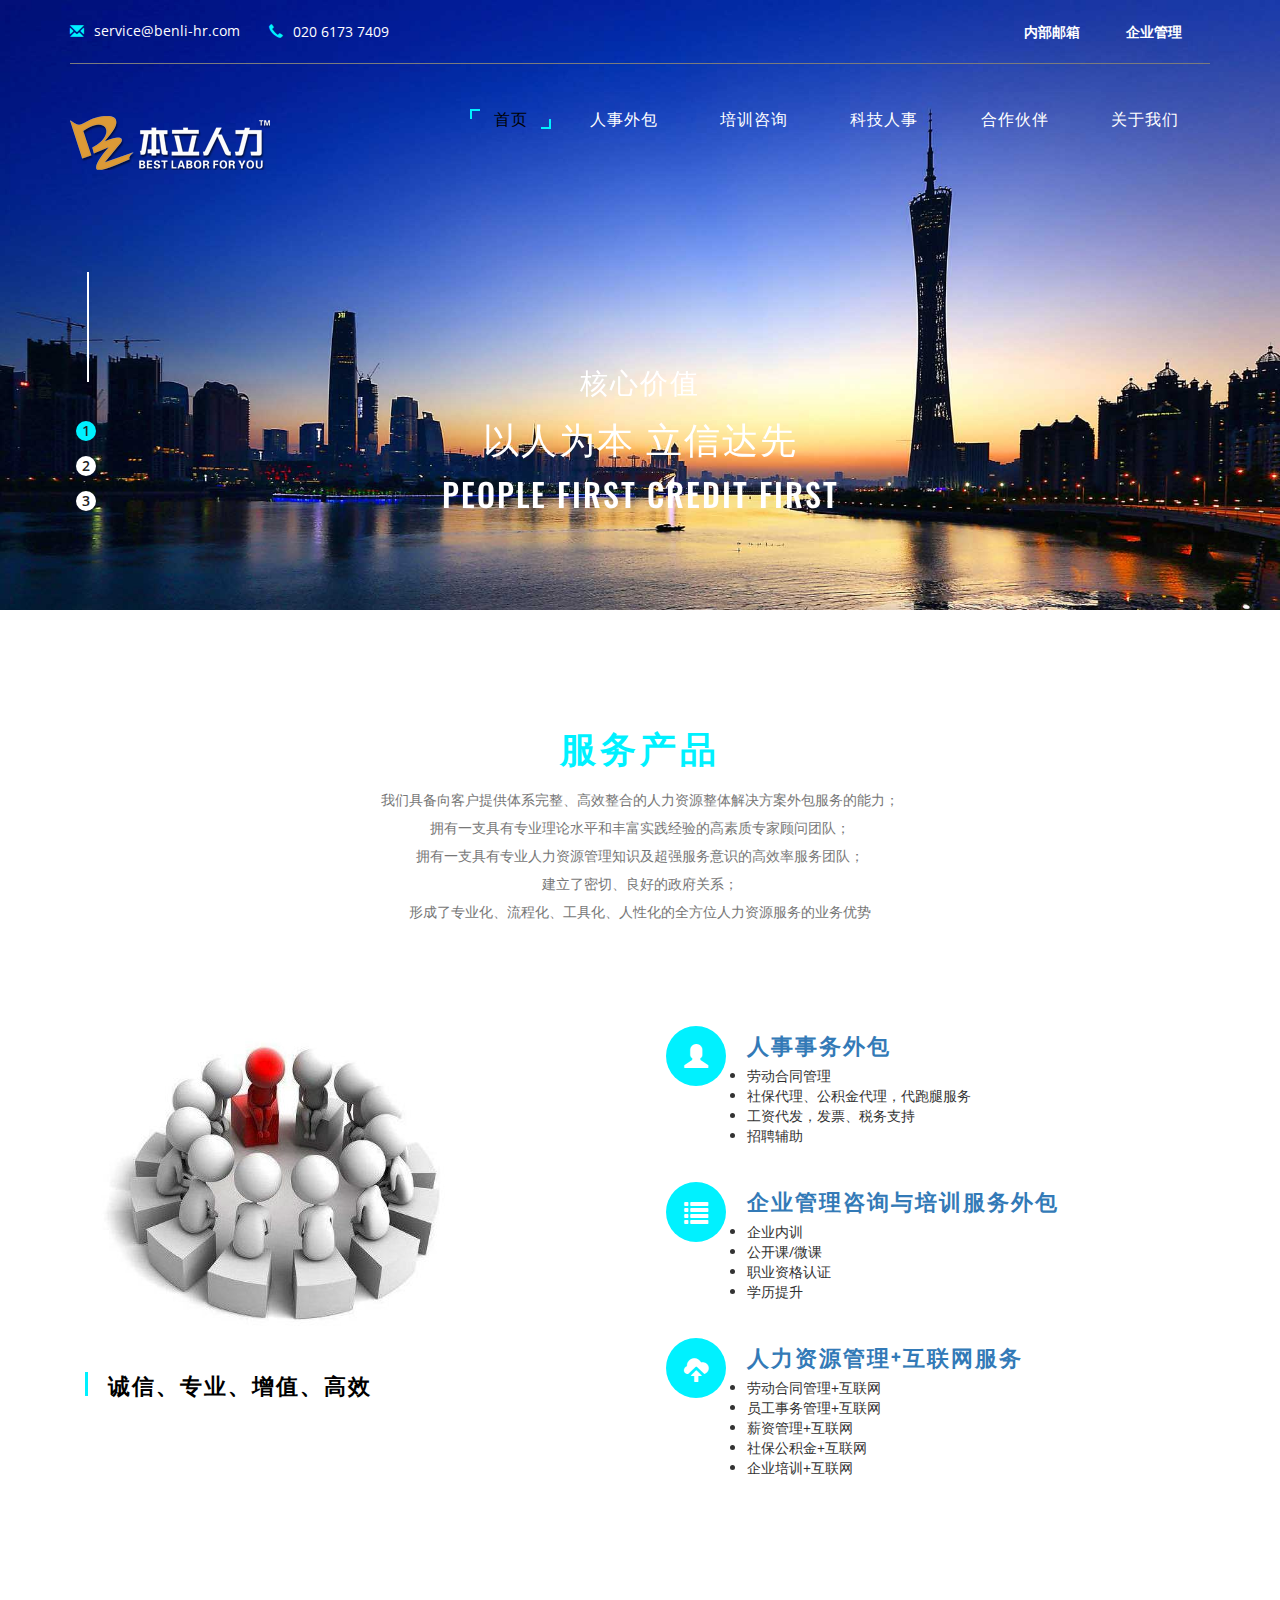
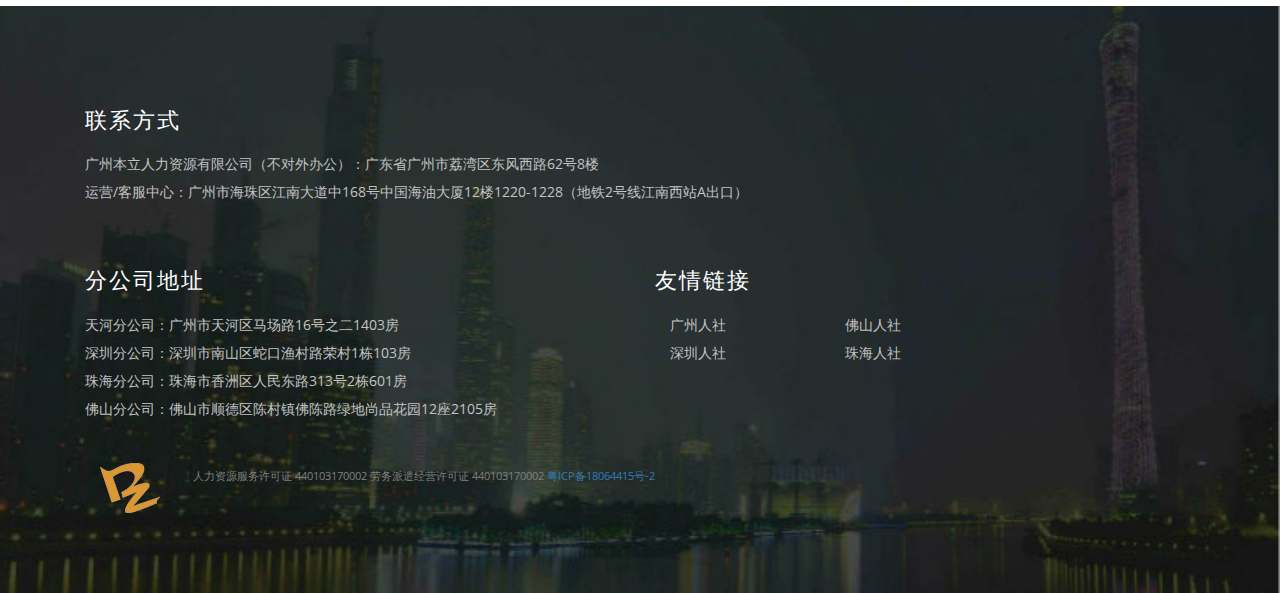
<file: index.html>
<!DOCTYPE html>
<html lang="en">
<head>
<title>以人为本，立信达先-本立人力</title>
<link href="images/logo.ico" rel="SHORTCUT ICON" />
<!-- for-mobile-apps -->
<meta name="viewport" content="width=device-width, initial-scale=1">
<meta http-equiv="Content-Type" content="text/html; charset=utf-8; IE=edge chrome=1" />
<meta name="keywords" content="" />
<script type="application/x-javascript"> addEventListener("load", function() { setTimeout(hideURLbar, 0); }, false);
		function hideURLbar(){ window.scrollTo(0,1); } </script>
<!-- //for-mobile-apps -->
<link href="css/bootstrap.css" rel="stylesheet" type="text/css" media="all" />
<link href="css/style.css" rel="stylesheet" type="text/css" media="all" />
<link rel="stylesheet" href="css/flexslider.css" type="text/css" media="screen" property="" />
<!-- js -->
<script type="text/javascript" src="js/jquery-2.1.4.min.js"></script>
<!-- //js -->
<!-- font-awesome icons -->
<link href="css/font-awesome.css" rel="stylesheet" type="text/css" media="all" />
<!-- //font-awesome icons -->
<link href="http://fonts.googleapis.com/css?family=Oswald" rel="stylesheet">
<link href='http://fonts.googleapis.com/css?family=Open+Sans:400,300,300italic,400italic,600,600italic,700,700italic,800,800italic' rel='stylesheet' type='text/css'>
<!-- start-smoth-scrolling -->
<script type="text/javascript" src="js/move-top.js"></script>
<script type="text/javascript" src="js/easing.js"></script>
<script type="text/javascript">
	jQuery(document).ready(function($) {
		$(".scroll").click(function(event){
			event.preventDefault();
			$('html,body').animate({scrollTop:$(this.hash).offset().top},1000);
		});
	});
</script>
<!-- start-smoth-scrolling -->
</head>

<body>
<!-- banner -->
	<div class="banner">
		<div class="container">
			<div class="agile-header">
				<div class="agileits-contact-info text-right">
					<ul>
						<li><span class="glyphicon glyphicon-envelope" aria-hidden="true"></span><a href="mailto:service@benli-hr.com">service@benli-hr.com</a></li>
						<li><span class="glyphicon glyphicon-earphone" aria-hidden="true"></span>020 6173 7409</li>
					</ul>
				</div>
				<div class="w3_agileits_social_media">
					<ul>
						<li><a class="agileinfo_share" target="_blank" href="Internal.html">内部邮箱</a></li>
						<li><a class="agileinfo_share" href="error.html">企业管理</a></li>
						<!--
						<li class="agileinfo_share">以人为本  立信达先<br></li>
						<li><a href="#" class="wthree_facebook"><i class="fa fa-facebook" aria-hidden="true"></i></a></li>
						<li><a href="#" class="wthree_twitter"><i class="fa fa-twitter" aria-hidden="true"></i></a></li>
						<li><a href="#" class="wthree_dribbble"><i class="fa fa-dribbble" aria-hidden="true"></i></a></li>
						-->
					</ul>
				</div>
				<div class="clearfix"></div>
			</div>
			<nav class="navbar navbar-default">
				<div class="navbar-header navbar-left">
					<button type="button" class="navbar-toggle collapsed" data-toggle="collapse" data-target="#bs-example-navbar-collapse-1">
						<span class="sr-only">Toggle navigation</span>
						<span class="icon-bar"></span>
						<span class="icon-bar"></span>
						<span class="icon-bar"></span>
					</button>
					<h1><a href="index.html"><img src="images/logo.png" alt=" " class="img-responsive"></a></h1>
				</div>
				<!-- Collect the nav links, forms, and other content for toggling -->
				<div class="collapse navbar-collapse navbar-right" id="bs-example-navbar-collapse-1">
					<nav class="menu menu--iris">
						<ul class="nav navbar-nav menu__list">
							<li class="menu__item menu__item--current"><a href="index.html" class="menu__link">首页</a></li>
							<li class="menu__item"><a href="Personnel.html" class="menu__link">人事外包</a></li>
							<li class="menu__item"><a href="training.html" class="menu__link">培训咨询</a></li>
							<li class="menu__item"><a href="HRtech.html" class="menu__link">科技人事</a></li>
							<li class="menu__item"><a href="Partner.html" class="menu__link">合作伙伴</a></li>
							<li class="menu__item"><a href="about.html" class="menu__link">关于我们</a></li>
							<!--
							<li class="dropdown menu__item">
								<a href="#" class="dropdown-toggle menu__link" data-toggle="dropdown">Short Codes <b class="caret"></b></a>
								<ul class="dropdown-menu agile_short_dropdown">
									<li><a href="icons.html">Icons</a></li>
									<li><a href="typography.html">Typography</a></li>
								</ul>
							</li>
							-->

						</ul>
					</nav>
				</div>
			</nav>
			<div class="w3l_banner_info">
				<section class="slider">
					<div class="flexslider">
						<ul class="slides">
							<li>
								<div class="wthree_banner_info_grid">
									<h4>核心价值</h4>
									<h3>以人为本 立信达先</h3>
									<h5>PEOPLE FIRST CREDIT FIRST</h5>
								</div>
							</li>
							<li>
								<div class="wthree_banner_info_grid">
									<h4>品牌优势</h4>
									<h3>高素质、高效率</h3>
									<h3>专业化、流程化、工具化、人性化</h3>
								</div>
							</li>
							<li>
								<div class="wthree_banner_info_grid">
									<h3>人力资源管理+互联网服务</h3>
									<h3>eHR 人力资源信息化解决方案</h3>
									<h3>用数据和平台提升企业效能</h3>
								</div>
							</li>
						</ul>
					</div>
				</section>
				<!-- flexSlider -->
					<script defer src="js/jquery.flexslider.js"></script>
					<script type="text/javascript">
						$(window).load(function(){
							$('.flexslider').flexslider({
								animation: "slide",
								start: function(slider){
								$('body').removeClass('loading');
								}
							  });
							});
					</script>
				<!-- //flexSlider -->
			</div>
		</div>
	</div>
<!-- //banner -->

<!-- what -->
	<div class="what-w3ls">
		<div class="container">
			<h3 class="w3ls_head">服务产品</h3>
			<p class="w3agile">我们具备向客户提供体系完整、高效整合的人力资源整体解决方案外包服务的能力；<br/>
			拥有一支具有专业理论水平和丰富实践经验的高素质专家顾问团队；<br/>
			拥有一支具有专业人力资源管理知识及超强服务意识的高效率服务团队；<br/>
			建立了密切、良好的政府关系；<br/>
			形成了专业化、流程化、工具化、人性化的全方位人力资源服务的业务优势</p>
				<div class="what-grids">
					<div class="col-md-3 what-grid">
						<img src="images/personnel.jpg" class="img-responsive" alt=""/>
						<div class="what-agile-info">
							<h4>诚信、专业、增值、高效</h4>
						</div>
					</div>
					<div class="col-md-3 what-grid1">
						<div class="what-top">
							<div class="what-left">
								<i class="glyphicon glyphicon-user" aria-hidden="true"></i>
							</div>
							<div class="what-right">
								<h4><a href="Personnel.html">人事事务外包</a></h4>
								<ul>
									<li>劳动合同管理</li>
									<li>社保代理、公积金代理，代跑腿服务</li>
									<li>工资代发，发票、税务支持</li>
									<li>招聘辅助</li>
								</ul>
							</div>
								<div class="clearfix"></div>
						</div>
						<div class="what-top1">
							<div class="what-left">
								<i class="glyphicon glyphicon-list" aria-hidden="true"></i>
							</div>
							<div class="what-right">
								<h4><a href="Training.html">企业管理咨询与培训服务外包</a></h4>
								<ul>
									<li>企业内训</li>
									<li>公开课/微课</li>
									<li>职业资格认证</li>
									<li>学历提升</li>
								</ul>
							</div>
								<div class="clearfix"></div>
						</div>
						<div class="what-top1">
							<div class="what-left">
								<i class="glyphicon glyphicon-cloud-upload" aria-hidden="true"></i>
							</div>
							<div class="what-right">
								<h4><a href="HRtech.html">人力资源管理+互联网服务</a></h4>
								<ul>
									<li>劳动合同管理+互联网</li>
									<li>员工事务管理+互联网</li>
									<li>薪资管理+互联网</li>
									<li>社保公积金+互联网</li>
									<li>企业培训+互联网</li>
								</ul>
							</div>
								<div class="clearfix"></div>
						</div>
					</div>
						<div class="clearfix"></div>
				</div>
		</div>
	</div>
<!-- //what -->
<!-- footer -->
	<div class="footer">
		<div class="container">
			<div class="footer-w3layouts">
				<div class="col-md-12 footer-agileits">
					<h3>联系方式</h3>
					<ul>
						<li>广州本立人力资源有限公司（不对外办公）：广东省广州市荔湾区东风西路62号8楼</li>
						<li>运营/客服中心：广州市海珠区江南大道中168号中国海油大厦12楼1220-1228（地铁2号线江南西站A出口）</li>
					</ul>
				</div>
				<!--<span class="glyphicon glyphicon-map-marker" aria-hidden="true"></span>-->
				<!--
				<div class="col-md-3 footer-agileits-w3layouts">
					<h3>本立人力</h3>
					<ul>
						<li><a href="index.html">首页</a></li>
						<li><a href="portfolio.html">人事外包</a></li>
						<li><a href="portfolio.html">培训咨询</a></li>
						<li><a href="portfolio.html">科技人事</a></li>
						<li><a href="about.html">关于我们</a></li>
					</ul>
				</div>
				-->
				<div class="clearfix"></div>
			</div>
			<div class="footer-w3layouts">
				<div class="col-md-12 w3l-footer-top">
					<!--
					<h3>Newsletter</h3>
					<form action="#" method="post" class="newsletter">
						<input class="email" type="email" placeholder="Your email..." required="">
						<input type="submit" class="submit"  value="">
					</form>
					-->
					<div class="footer-agile">
						<div class="col-md-3 footer-w3-1">
							<h3>分公司地址</h3>
							<ul>
								<li>天河分公司：广州市天河区马场路16号之二1403房</li>
								<li>深圳分公司：深圳市南山区蛇口渔村路荣村1栋103房</li>
								<li>珠海分公司：珠海市香洲区人民东路313号2栋601房</li>
								<li>佛山分公司：佛山市顺德区陈村镇佛陈路绿地尚品花园12座2105房</li>
							</ul>

						</div>
						<div class="col-md-3 footer-w3-agileits">
							<h3>友情链接</h3>
							<div class="col-md-4">
								<ul>
									<li><a target="_blank" href="http://hrssgz.gov.cn/">广州人社</a></li>
									<li><a target="_blank" href="http://szsi.sz.gov.cn/">深圳人社</a></li>
								</ul>
							</div>
							<div class="col-md-4">
								<ul>
									<li><a target="_blank" href="http://www.fssi.gov.cn/">佛山人社</a></li>
									<li><a target="_blank" href="http://www.zhrsj.gov.cn/">珠海人社</a></li>
								</ul>
							</div>
						</div>
							<div class="clearfix"></div>
					</div>
				</div>
				<!--
				<div class="col-md-6 w3ls-social-icons">
					<h3>关注我们</h3>
					<a class="weibo" target="_blank" href="https://weibo.com/u/2308434205"><i class="fa fa-weibo"></i></a>
					<a class="weixin" href="#"><i class="fa fa-weixin"></i></a>
					<a class="facebook" href="#"><i class="fa fa-facebook"></i></a>
					<a class="twitter" href="#"><i class="fa fa-twitter"></i></a>
					<a class="pinterest" href="#"><i class="fa fa-pinterest"></i></a>
					<a class="linkedin" href="#"><i class="fa fa-linkedin"></i></a>
				</div>
				-->
				<div class="clearfix"></div>
			</div>


			<div class="col-md-12 copy-right-agile">
				<div class="col-md-1">
					<a href="#"><img src="images/logo1.png"></a>
				</div>
				<div class="col-md-11 footerb">
					<text class="foottext">人力资源服务许可证 440103170002 劳务派遣经营许可证 440103170002 <a href="http://www.miit.gov.cn/">粤ICP备18064415号-2<br></a></text>
					<script id="ebsgovicon" src="https://szcert.ebs.org.cn/govicons.js?id=b1e178cf-0df7-4ff7-b0f4-5b0a16094f26&width=36&height=50&type=1" type="text/javascript" charset="utf-8"></script>
				</div>
			</div>
		</div>
	</div>
<!-- //footer -->
<!-- for bootstrap working -->
	<script src="js/bootstrap.js"></script>
<!-- //for bootstrap working -->
<!-- here stars scrolling icon -->
	<script type="text/javascript">
		$(document).ready(function() {
			/*
				var defaults = {
				containerID: 'toTop', // fading element id
				containerHoverID: 'toTopHover', // fading element hover id
				scrollSpeed: 1200,
				easingType: 'linear'
				};
			*/

			$().UItoTop({ easingType: 'easeOutQuart' });

			});
	</script>
<!-- //here ends scrolling icon -->
</body>
</html>
</file>
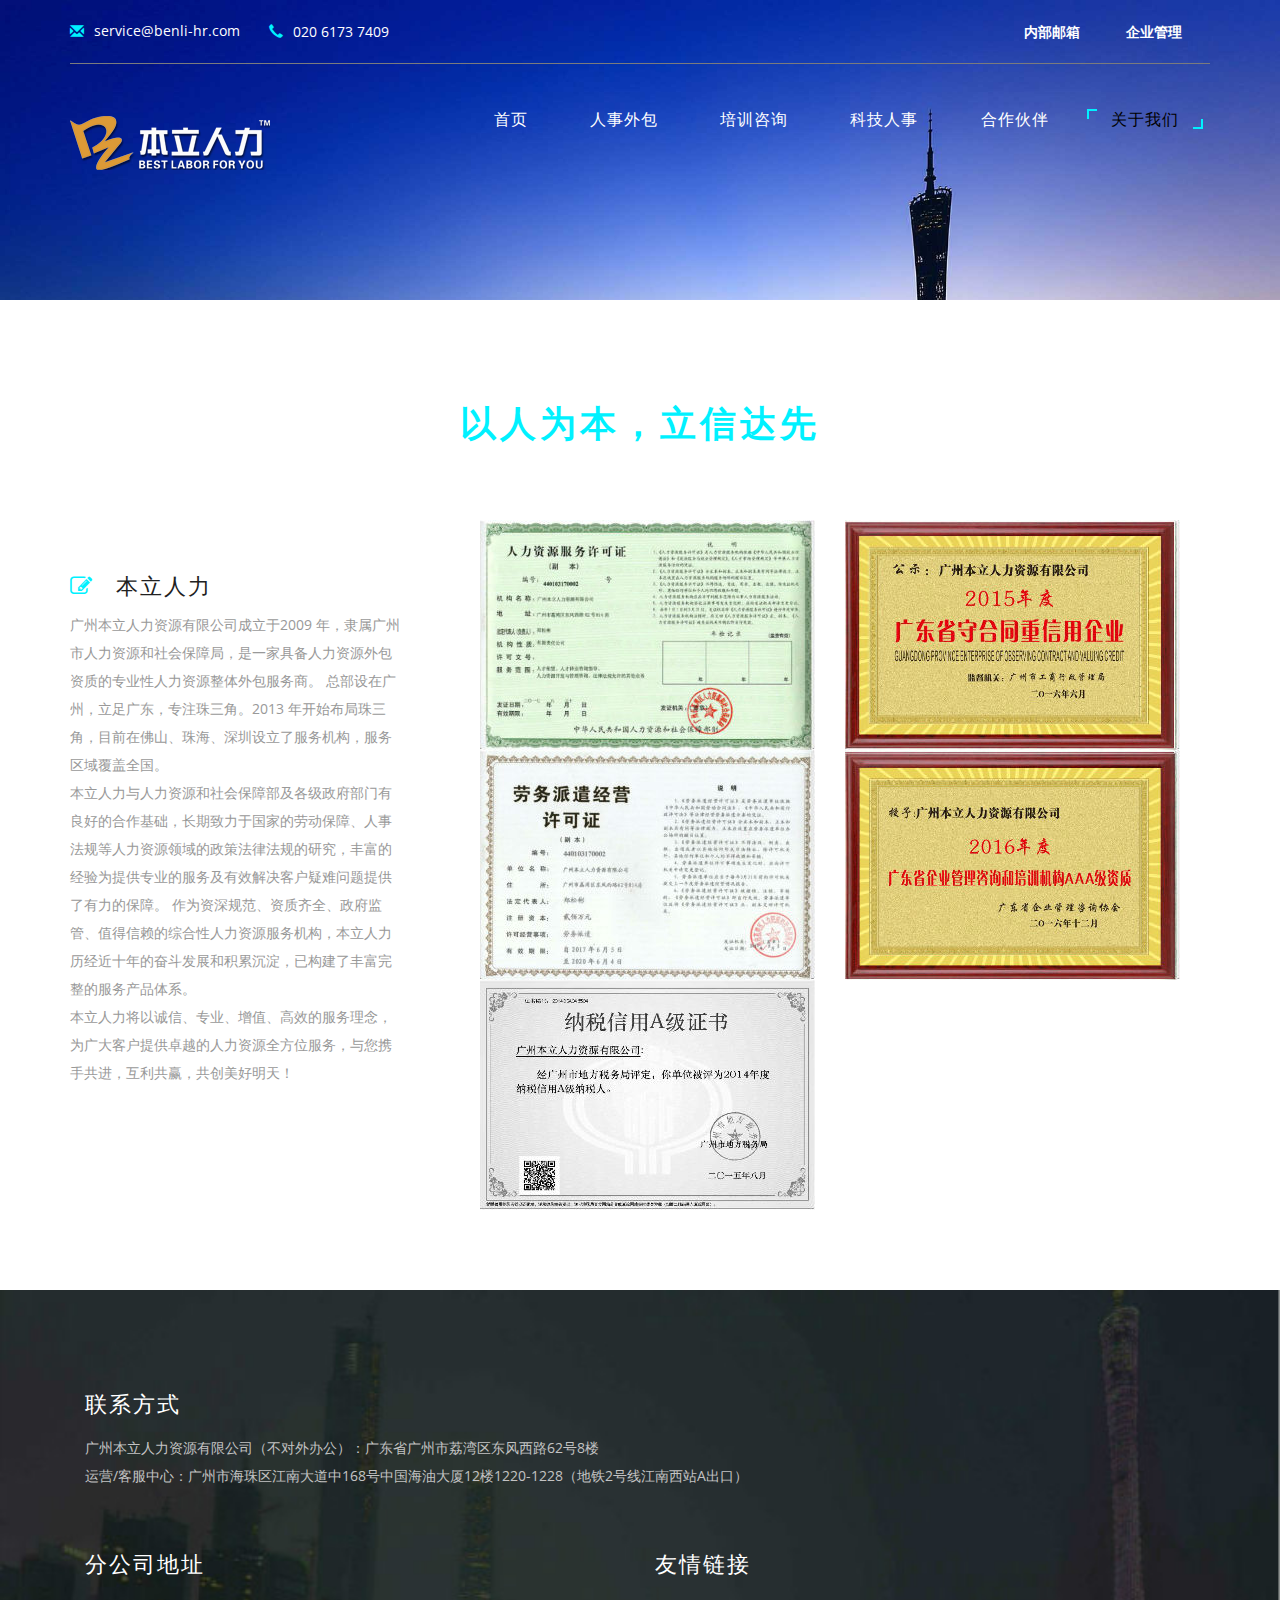
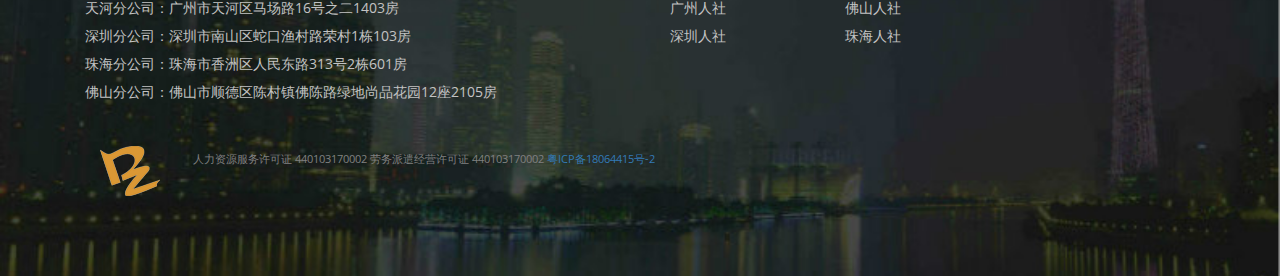
<file: about.html>
<!DOCTYPE html>
<html lang="en">
<head>
<title>关于我们-本立人力</title>
<link href="images/logo.ico" rel="SHORTCUT ICON" />
<!-- for-mobile-apps -->
<meta name="viewport" content="width=device-width, initial-scale=1">
<meta http-equiv="Content-Type" content="text/html; charset=utf-8" />
<meta name="keywords" content="" />
<script type="application/x-javascript"> addEventListener("load", function() { setTimeout(hideURLbar, 0); }, false);
		function hideURLbar(){ window.scrollTo(0,1); } </script>
<!-- //for-mobile-apps -->
<link href="css/bootstrap.css" rel="stylesheet" type="text/css" media="all" />
<link href="css/style.css" rel="stylesheet" type="text/css" media="all" />
<!-- js -->
<script type="text/javascript" src="js/jquery-2.1.4.min.js"></script>
<!-- //js -->
<!-- font-awesome icons -->
<link href="css/font-awesome.css" rel="stylesheet" type="text/css" media="all" />
<!-- //font-awesome icons -->
<link href="http://fonts.googleapis.com/css?family=Oswald" rel="stylesheet">
<link href='http://fonts.googleapis.com/css?family=Open+Sans:400,300,300italic,400italic,600,600italic,700,700italic,800,800italic' rel='stylesheet' type='text/css'>
<!-- start-smoth-scrolling -->
<script type="text/javascript" src="js/move-top.js"></script>
<script type="text/javascript" src="js/easing.js"></script>
<script type="text/javascript">
	jQuery(document).ready(function($) {
		$(".scroll").click(function(event){
			event.preventDefault();
			$('html,body').animate({scrollTop:$(this.hash).offset().top},1000);
		});
	});
</script>
<!-- start-smoth-scrolling -->
</head>

<body>
<!-- banner -->
	<div class="banner1">
		<div class="container">
			<div class="agile-header">
				<div class="agileits-contact-info text-right">
					<ul>
						<li><span class="glyphicon glyphicon-envelope" aria-hidden="true"></span><a href="mailto:service@benli-hr.com">service@benli-hr.com</a></li>
						<li><span class="glyphicon glyphicon-earphone" aria-hidden="true"></span>020 6173 7409</li>
					</ul>
				</div>
				<div class="w3_agileits_social_media">
					<ul>
						<li><a class="agileinfo_share" target="_blank" href="Internal.html">内部邮箱</a></li>
						<li><a class="agileinfo_share" href="error.html">企业管理</a></li>
						<!--
						<li class="agileinfo_share">以人为本  立信达先<br></li>
						<li><a href="#" class="wthree_facebook"><i class="fa fa-facebook" aria-hidden="true"></i></a></li>
						<li><a href="#" class="wthree_twitter"><i class="fa fa-twitter" aria-hidden="true"></i></a></li>
						<li><a href="#" class="wthree_dribbble"><i class="fa fa-dribbble" aria-hidden="true"></i></a></li>
						-->
					</ul>
				</div>
				<div class="clearfix"></div>
			</div>
			<nav class="navbar navbar-default">
				<div class="navbar-header navbar-left">
					<button type="button" class="navbar-toggle collapsed" data-toggle="collapse" data-target="#bs-example-navbar-collapse-1">
						<span class="sr-only">Toggle navigation</span>
						<span class="icon-bar"></span>
						<span class="icon-bar"></span>
						<span class="icon-bar"></span>
					</button>
					<h1><a href="index.html"><img src="images/logo.png" alt=" " class="img-responsive"></a></h1>
				</div>
				<!-- Collect the nav links, forms, and other content for toggling -->
				<div class="collapse navbar-collapse navbar-right" id="bs-example-navbar-collapse-1">
					<nav class="menu menu--iris">
						<ul class="nav navbar-nav menu__list">
							<li class="menu__item"><a href="index.html" class="menu__link">首页</a></li>
							<li class="menu__item"><a href="Personnel.html" class="menu__link">人事外包</a></li>
							<li class="menu__item"><a href="training.html" class="menu__link">培训咨询</a></li>
							<li class="menu__item"><a href="HRtech.html" class="menu__link">科技人事</a></li>
							<li class="menu__item"><a href="Partner.html" class="menu__link">合作伙伴</a></li>
							<li class="menu__item menu__item--current"><a href="about.html" class="menu__link">关于我们</a></li>
							<!--
							<li class="dropdown menu__item">
								<a href="#" class="dropdown-toggle menu__link" data-toggle="dropdown">Short Codes <b class="caret"></b></a>
								<ul class="dropdown-menu agile_short_dropdown">
									<li><a href="icons.html">Icons</a></li>
									<li><a href="typography.html">Typography</a></li>
								</ul>
							</li>
							-->

						</ul>
					</nav>
				</div>
			</nav>
		</div>
	</div>
<!-- //banner -->
<!-- About -->
	<div class="courses">
		<div class="container">
			<h2 class="w3ls_head">以人为本，立信达先</h2>
			<div class="agileits_w3layouts_team_grids w3ls_courses_grids">
				<div class="col-md-4 w3ls_banner_bottom_left w3ls_courses_left">
					<div class="w3ls_courses_left_grids">
						<div class="w3ls_courses_left_grid">
							<h3><i class="fa fa-pencil-square-o" aria-hidden="true"></i>本立人力</h3>
							<p>广州本立人力资源有限公司成立于2009 年，隶属广州市人力资源和社会保障局，是一家具备人力资源外包资质的专业性人力资源整体外包服务商。
							总部设在广州，立足广东，专注珠三角。2013 年开始布局珠三角，目前在佛山、珠海、深圳设立了服务机构，服务区域覆盖全国。<br/>
							本立人力与人力资源和社会保障部及各级政府部门有良好的合作基础，长期致力于国家的劳动保障、人事法规等人力资源领域的政策法律法规的研究，丰富的经验为提供专业的服务及有效解决客户疑难问题提供了有力的保障。
							作为资深规范、资质齐全、政府监管、值得信赖的综合性人力资源服务机构，本立人力历经近十年的奋斗发展和积累沉淀，已构建了丰富完整的服务产品体系。<br/>
							本立人力将以诚信、专业、增值、高效的服务理念，为广大客户提供卓越的人力资源全方位服务，与您携手共进，互利共赢，共创美好明天！</p>
						</div>
					</div>
				</div>
				<div class="col-md-8 agileits_courses_right">
					<div class="col-md-3">
						<img src="images/evidence1.jpg" alt=" " class="img-responsive">
						<img src="images/evidence2.jpg" alt=" " class="img-responsive">
						<img src="images/evidence3.jpg" alt=" " class="img-responsive">
					</div>
					<div class="col-md-3">
						<img src="images/evidence4.jpg" alt=" " class="img-responsive">
						<img src="images/evidence5.jpg" alt=" " class="img-responsive">
					</div>
				</div>
				<div class="clearfix"> </div>
			</div>
		</div>
	</div>
<!-- /About -->

<!-- footer -->
	<div class="footer">
		<div class="container">
			<div class="footer-w3layouts">
				<div class="col-md-12 footer-agileits">
					<h3>联系方式</h3>
					<ul>
						<li>广州本立人力资源有限公司（不对外办公）：广东省广州市荔湾区东风西路62号8楼</li>
						<li>运营/客服中心：广州市海珠区江南大道中168号中国海油大厦12楼1220-1228（地铁2号线江南西站A出口）</li>
					</ul>
				</div>
				<!--<span class="glyphicon glyphicon-map-marker" aria-hidden="true"></span>-->
				<!--
				<div class="col-md-3 footer-agileits-w3layouts">
					<h3>本立人力</h3>
					<ul>
						<li><a href="index.html">首页</a></li>
						<li><a href="portfolio.html">人事外包</a></li>
						<li><a href="portfolio.html">培训咨询</a></li>
						<li><a href="portfolio.html">科技人事</a></li>
						<li><a href="about.html">关于我们</a></li>
					</ul>
				</div>
				-->
				<div class="clearfix"></div>
			</div>
			<div class="footer-w3layouts">
				<div class="col-md-12 w3l-footer-top">
					<!--
					<h3>Newsletter</h3>
					<form action="#" method="post" class="newsletter">
						<input class="email" type="email" placeholder="Your email..." required="">
						<input type="submit" class="submit"  value="">
					</form>
					-->
					<div class="footer-agile">
						<div class="col-md-3 footer-w3-1">
							<h3>分公司地址</h3>
							<ul>
								<li>天河分公司：广州市天河区马场路16号之二1403房</li>
								<li>深圳分公司：深圳市南山区蛇口渔村路荣村1栋103房</li>
								<li>珠海分公司：珠海市香洲区人民东路313号2栋601房</li>
								<li>佛山分公司：佛山市顺德区陈村镇佛陈路绿地尚品花园12座2105房</li>
							</ul>

						</div>
						<div class="col-md-3 footer-w3-agileits">
							<h3>友情链接</h3>
							<div class="col-md-4">
								<ul>
									<li><a target="_blank" href="http://hrssgz.gov.cn/">广州人社</a></li>
									<li><a target="_blank" href="http://szsi.sz.gov.cn/">深圳人社</a></li>
								</ul>
							</div>
							<div class="col-md-4">
								<ul>
									<li><a target="_blank" href="http://www.fssi.gov.cn/">佛山人社</a></li>
									<li><a target="_blank" href="http://www.zhrsj.gov.cn/">珠海人社</a></li>
								</ul>
							</div>
						</div>
							<div class="clearfix"></div>
					</div>
				</div>
				<!--
				<div class="col-md-6 w3ls-social-icons">
					<h3>关注我们</h3>
					<a class="weibo" target="_blank" href="https://weibo.com/u/2308434205"><i class="fa fa-weibo"></i></a>
					<a class="weixin" href="#"><i class="fa fa-weixin"></i></a>
					<a class="facebook" href="#"><i class="fa fa-facebook"></i></a>
					<a class="twitter" href="#"><i class="fa fa-twitter"></i></a>
					<a class="pinterest" href="#"><i class="fa fa-pinterest"></i></a>
					<a class="linkedin" href="#"><i class="fa fa-linkedin"></i></a>
				</div>
				-->
				<div class="clearfix"></div>
			</div>


			<div class="col-md-12 copy-right-agile">
				<div class="col-md-1">
					<a href="#"><img src="images/logo1.png"></a>
				</div>
				<div class="col-md-11 footerb">
					<text class="foottext">人力资源服务许可证 440103170002 劳务派遣经营许可证 440103170002 <a href="http://www.miit.gov.cn/">粤ICP备18064415号-2<br></a></text>
					<script id="ebsgovicon" src="https://szcert.ebs.org.cn/govicons.js?id=b1e178cf-0df7-4ff7-b0f4-5b0a16094f26&width=36&height=50&type=1" type="text/javascript" charset="utf-8"></script>
				</div>
			</div>
		</div>
	</div>
<!-- //footer -->
<!-- for bootstrap working -->
	<script src="js/bootstrap.js"></script>
<!-- //for bootstrap working -->
<!-- here stars scrolling icon -->
	<script type="text/javascript">
		$(document).ready(function() {
			/*
				var defaults = {
				containerID: 'toTop', // fading element id
				containerHoverID: 'toTopHover', // fading element hover id
				scrollSpeed: 1200,
				easingType: 'linear'
				};
			*/

			$().UItoTop({ easingType: 'easeOutQuart' });

			});
	</script>
<!-- //here ends scrolling icon -->
</body>
</html>
</file>
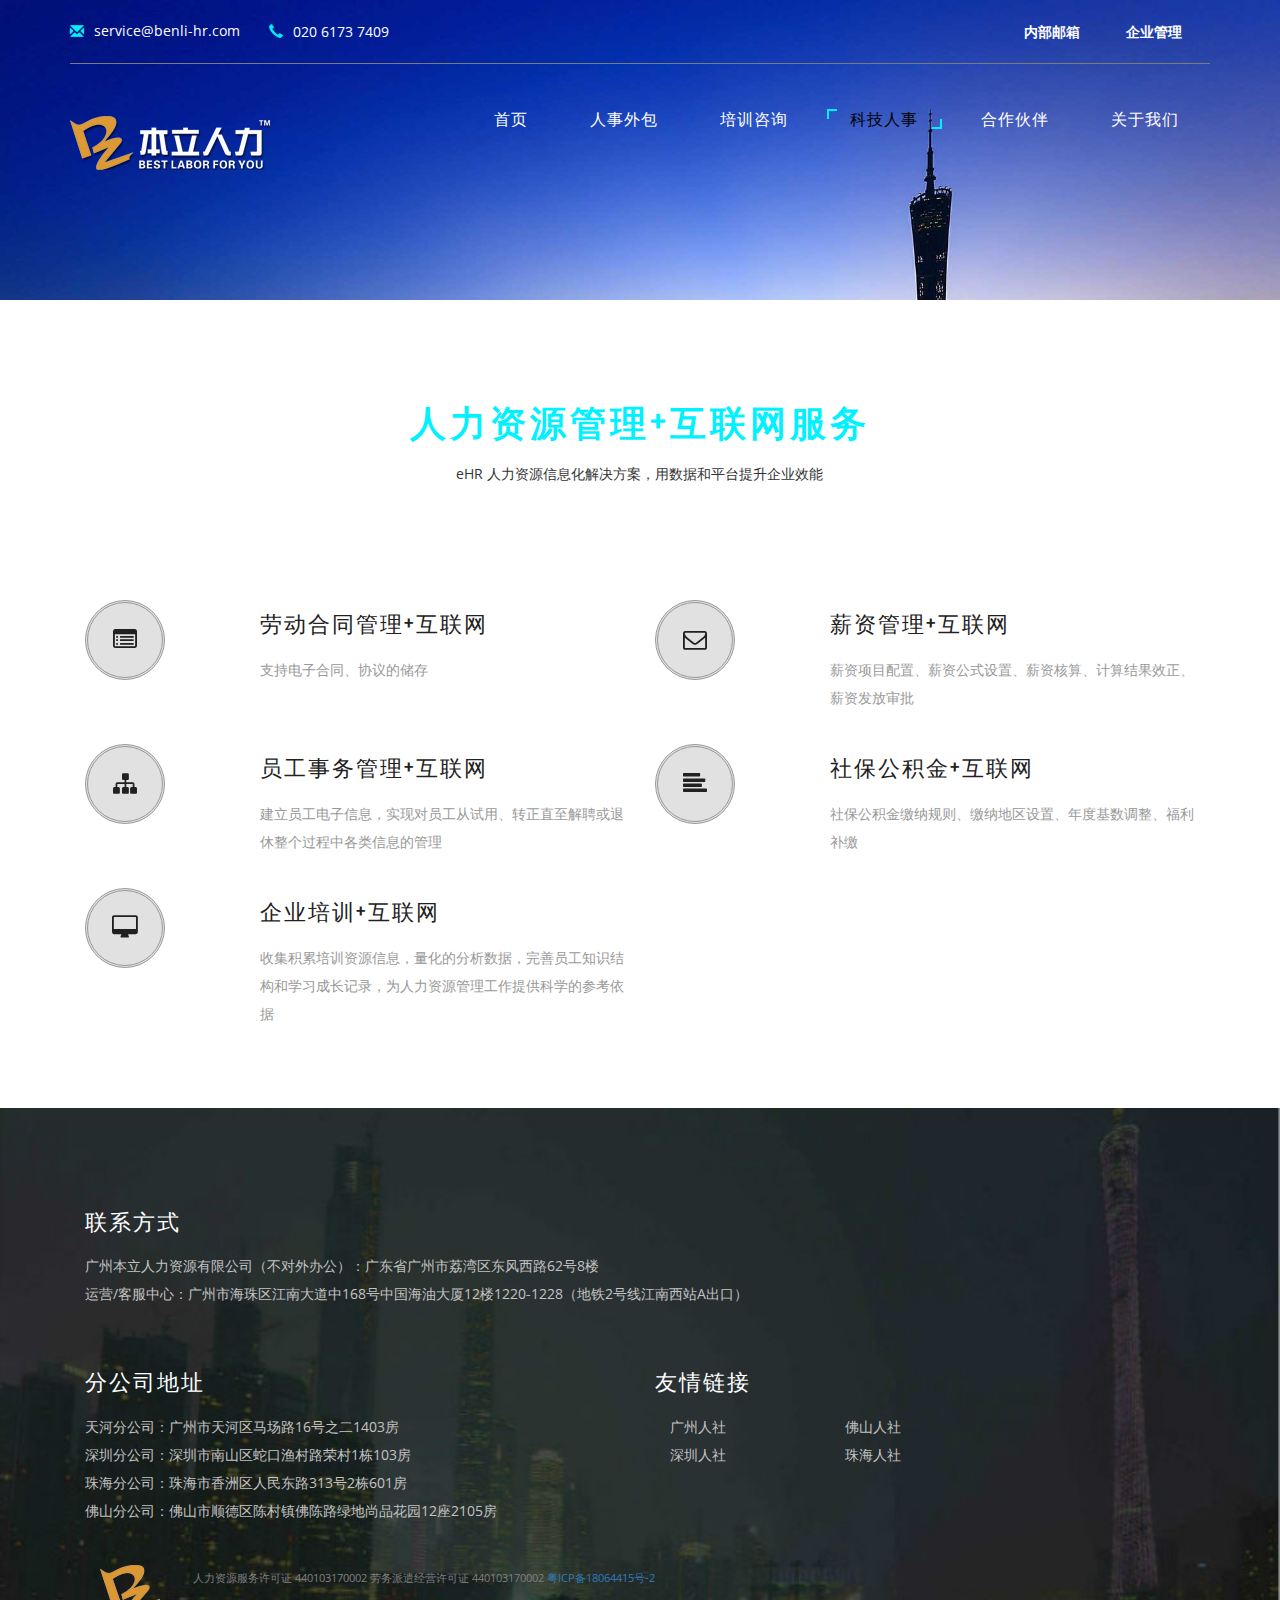
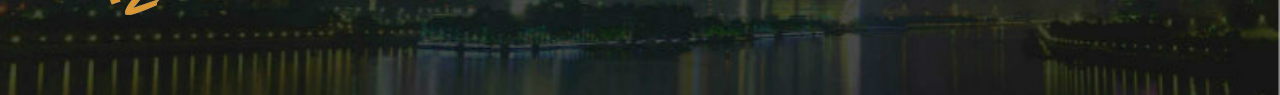
<file: HRtech.html>
<!DOCTYPE html>
<html lang="en">
<head>
<title>科技人事-本立人力</title>
<link href="images/logo.ico" rel="SHORTCUT ICON" />
<!-- for-mobile-apps -->
<meta name="viewport" content="width=device-width, initial-scale=1">
<meta http-equiv="Content-Type" content="text/html; charset=utf-8" />
<meta name="keywords" content="" />
<script type="application/x-javascript"> addEventListener("load", function() { setTimeout(hideURLbar, 0); }, false);
		function hideURLbar(){ window.scrollTo(0,1); } </script>
<!-- //for-mobile-apps -->
<link href="css/bootstrap.css" rel="stylesheet" type="text/css" media="all" />
<link href="css/style.css" rel="stylesheet" type="text/css" media="all" />
<!-- js -->
<script type="text/javascript" src="js/jquery-2.1.4.min.js"></script>
<!-- //js -->
<!-- font-awesome icons -->
<link href="css/font-awesome.css" rel="stylesheet" type="text/css" media="all" />
<!-- //font-awesome icons -->
<link href="http://fonts.googleapis.com/css?family=Oswald" rel="stylesheet">
<link href='http://fonts.googleapis.com/css?family=Open+Sans:400,300,300italic,400italic,600,600italic,700,700italic,800,800italic' rel='stylesheet' type='text/css'>
<!-- start-smoth-scrolling -->
<script type="text/javascript" src="js/move-top.js"></script>
<script type="text/javascript" src="js/easing.js"></script>
<script type="text/javascript">
	jQuery(document).ready(function($) {
		$(".scroll").click(function(event){
			event.preventDefault();
			$('html,body').animate({scrollTop:$(this.hash).offset().top},1000);
		});
	});
</script>
<!-- start-smoth-scrolling -->
</head>
<body>
<!-- banner -->
	<div class="banner1">
		<div class="container">
			<div class="agile-header">
				<div class="agileits-contact-info text-right">
					<ul>
						<li><span class="glyphicon glyphicon-envelope" aria-hidden="true"></span><a href="mailto:service@benli-hr.com">service@benli-hr.com</a></li>
						<li><span class="glyphicon glyphicon-earphone" aria-hidden="true"></span>020 6173 7409</li>
					</ul>
				</div>
				<div class="w3_agileits_social_media">
					<ul>
						<li><a class="agileinfo_share" target="_blank" href="Internal.html">内部邮箱</a></li>
						<li><a class="agileinfo_share" href="error.html">企业管理</a></li>
						<!--
						<li class="agileinfo_share">以人为本  立信达先<br></li>
						<li><a href="#" class="wthree_facebook"><i class="fa fa-facebook" aria-hidden="true"></i></a></li>
						<li><a href="#" class="wthree_twitter"><i class="fa fa-twitter" aria-hidden="true"></i></a></li>
						<li><a href="#" class="wthree_dribbble"><i class="fa fa-dribbble" aria-hidden="true"></i></a></li>
						-->
					</ul>
				</div>
				<div class="clearfix"></div>
			</div>
			<nav class="navbar navbar-default">
				<div class="navbar-header navbar-left">
					<button type="button" class="navbar-toggle collapsed" data-toggle="collapse" data-target="#bs-example-navbar-collapse-1">
						<span class="sr-only">Toggle navigation</span>
						<span class="icon-bar"></span>
						<span class="icon-bar"></span>
						<span class="icon-bar"></span>
					</button>
					<h1><a href="index.html"><img src="images/logo.png" alt=" " class="img-responsive"></a></h1>
				</div>
				<!-- Collect the nav links, forms, and other content for toggling -->
				<div class="collapse navbar-collapse navbar-right" id="bs-example-navbar-collapse-1">
					<nav class="menu menu--iris">
						<ul class="nav navbar-nav menu__list">
							<li class="menu__item"><a href="index.html" class="menu__link">首页</a></li>
							<li class="menu__item"><a href="Personnel.html" class="menu__link">人事外包</a></li>
							<li class="menu__item"><a href="training.html" class="menu__link">培训咨询</a></li>
							<li class="menu__item menu__item--current"><a href="HRtech.html" class="menu__link">科技人事</a></li>
							<li class="menu__item"><a href="Partner.html" class="menu__link">合作伙伴</a></li>
							<li class="menu__item"><a href="about.html" class="menu__link">关于我们</a></li>
							<!--
							<li class="dropdown menu__item">
								<a href="#" class="dropdown-toggle menu__link" data-toggle="dropdown">Short Codes <b class="caret"></b></a>
								<ul class="dropdown-menu agile_short_dropdown">
									<li><a href="icons.html">Icons</a></li>
									<li><a href="typography.html">Typography</a></li>
								</ul>
							</li>
							-->

						</ul>
					</nav>
				</div>
			</nav>
		</div>
	</div>
<!-- //banner -->

<!-- choose -->
	<div class="choose">
		<div class="container">
			<div class="w3_agile_banner_bottom_grid">

				<div class="w3_agile_banner_bottom_grid_pos">
					<h3 class="w3ls_head">人力资源管理+互联网服务</h3>
				</div>
			</div>
			<p class="w3layouts_para">eHR 人力资源信息化解决方案，用数据和平台提升企业效能</p>
			<div class="agile_banner_bottom_grids">
				<div class="col-md-12 agileinfo_choose_right">
					<div class="col-md-3 w3l_choose_right_grid">
						<div class="w3_choose_right_grid_main">
							<div class="col-xs-4 agileits_choose_left">
								<div class="w3ls_choose_left_grid hvr-rectangle-out">
									<i class="fa fa-list-alt" aria-hidden="true"></i>
								</div>
							</div>
							<div class="col-xs-8 agileits_choose_right">
								<h4>劳动合同管理+互联网</h4>
								<p>支持电子合同、协议的储存<br/><br/></p>
							</div>
							<div class="clearfix"> </div>
						</div>
						<div class="w3_choose_right_grid_main">
							<div class="col-xs-4 agileits_choose_left">
								<div class="w3ls_choose_left_grid hvr-rectangle-out">
									<i class="fa fa-sitemap" aria-hidden="true"></i>
								</div>
							</div>
							<div class="col-xs-8 agileits_choose_right">
								<h4>员工事务管理+互联网</h4>
								<p>建立员工电子信息，实现对员工从试用、转正直至解聘或退休整个过程中各类信息的管理</p>
							</div>
							<div class="clearfix"> </div>
						</div>
						<div class="w3_choose_right_grid_main">
							<div class="col-xs-4 agileits_choose_left">
								<div class="w3ls_choose_left_grid hvr-rectangle-out">
									<i class="fa fa-desktop" aria-hidden="true"></i>
								</div>
							</div>
							<div class="col-xs-8 agileits_choose_right">
								<h4>企业培训+互联网</h4>
								<p>收集积累培训资源信息，量化的分析数据，完善员工知识结构和学习成长记录，为人力资源管理工作提供科学的参考依据</p>
							</div>
							<div class="clearfix"> </div>
						</div>
					</div>
					<div class="col-md-3 w3l_choose_right_grid">
						<div class="w3_choose_right_grid_main">
							<div class="col-xs-4 agileits_choose_left">
								<div class="w3ls_choose_left_grid hvr-rectangle-out">
									<i class="fa fa-envelope-o" aria-hidden="true"></i>
								</div>
							</div>
							<div class="col-xs-8 agileits_choose_right">
								<h4>薪资管理+互联网</h4>
								<p>薪资项目配置、薪资公式设置、薪资核算、计算结果效正、薪资发放审批</p>
							</div>
							<div class="clearfix"> </div>
						</div>
						<div class="w3_choose_right_grid_main">
							<div class="col-xs-4 agileits_choose_left">
								<div class="w3ls_choose_left_grid hvr-rectangle-out">
									<i class="fa fa-align-left" aria-hidden="true"></i>
								</div>
							</div>
							<div class="col-xs-8 agileits_choose_right">
								<h4>社保公积金+互联网</h4>
								<p>社保公积金缴纳规则、缴纳地区设置、年度基数调整、福利补缴</p>
							</div>
							<div class="clearfix"> </div>
						</div>
					</div>
					<div class="clearfix"> </div>
				</div>
				<div class="clearfix"> </div>
			</div>
		</div>
	</div>
<!-- //choose -->

<!-- footer -->
	<div class="footer">
		<div class="container">
			<div class="footer-w3layouts">
				<div class="col-md-12 footer-agileits">
					<h3>联系方式</h3>
					<ul>
						<li>广州本立人力资源有限公司（不对外办公）：广东省广州市荔湾区东风西路62号8楼</li>
						<li>运营/客服中心：广州市海珠区江南大道中168号中国海油大厦12楼1220-1228（地铁2号线江南西站A出口）</li>
					</ul>
				</div>
				<!--<span class="glyphicon glyphicon-map-marker" aria-hidden="true"></span>-->
				<!--
				<div class="col-md-3 footer-agileits-w3layouts">
					<h3>本立人力</h3>
					<ul>
						<li><a href="index.html">首页</a></li>
						<li><a href="portfolio.html">人事外包</a></li>
						<li><a href="portfolio.html">培训咨询</a></li>
						<li><a href="portfolio.html">科技人事</a></li>
						<li><a href="about.html">关于我们</a></li>
					</ul>
				</div>
				-->
				<div class="clearfix"></div>
			</div>
			<div class="footer-w3layouts">
				<div class="col-md-12 w3l-footer-top">
					<!--
					<h3>Newsletter</h3>
					<form action="#" method="post" class="newsletter">
						<input class="email" type="email" placeholder="Your email..." required="">
						<input type="submit" class="submit"  value="">
					</form>
					-->
					<div class="footer-agile">
						<div class="col-md-3 footer-w3-1">
							<h3>分公司地址</h3>
							<ul>
								<li>天河分公司：广州市天河区马场路16号之二1403房</li>
								<li>深圳分公司：深圳市南山区蛇口渔村路荣村1栋103房</li>
								<li>珠海分公司：珠海市香洲区人民东路313号2栋601房</li>
								<li>佛山分公司：佛山市顺德区陈村镇佛陈路绿地尚品花园12座2105房</li>
							</ul>

						</div>
						<div class="col-md-3 footer-w3-agileits">
							<h3>友情链接</h3>
							<div class="col-md-4">
								<ul>
									<li><a target="_blank" href="http://hrssgz.gov.cn/">广州人社</a></li>
									<li><a target="_blank" href="http://szsi.sz.gov.cn/">深圳人社</a></li>
								</ul>
							</div>
							<div class="col-md-4">
								<ul>
									<li><a target="_blank" href="http://www.fssi.gov.cn/">佛山人社</a></li>
									<li><a target="_blank" href="http://www.zhrsj.gov.cn/">珠海人社</a></li>
								</ul>
							</div>
						</div>
							<div class="clearfix"></div>
					</div>
				</div>
				<!--
				<div class="col-md-6 w3ls-social-icons">
					<h3>关注我们</h3>
					<a class="weibo" target="_blank" href="https://weibo.com/u/2308434205"><i class="fa fa-weibo"></i></a>
					<a class="weixin" href="#"><i class="fa fa-weixin"></i></a>
					<a class="facebook" href="#"><i class="fa fa-facebook"></i></a>
					<a class="twitter" href="#"><i class="fa fa-twitter"></i></a>
					<a class="pinterest" href="#"><i class="fa fa-pinterest"></i></a>
					<a class="linkedin" href="#"><i class="fa fa-linkedin"></i></a>
				</div>
				-->
				<div class="clearfix"></div>
			</div>


			<div class="col-md-12 copy-right-agile">
				<div class="col-md-1">
					<a href="#"><img src="images/logo1.png"></a>
				</div>
				<div class="col-md-11 footerb">
					<text class="foottext">人力资源服务许可证 440103170002 劳务派遣经营许可证 440103170002 <a href="http://www.miit.gov.cn/">粤ICP备18064415号-2<br></a></text>
					<script id="ebsgovicon" src="https://szcert.ebs.org.cn/govicons.js?id=b1e178cf-0df7-4ff7-b0f4-5b0a16094f26&width=36&height=50&type=1" type="text/javascript" charset="utf-8"></script>
				</div>
			</div>
		</div>
	</div>
<!-- //footer -->
<!-- for bootstrap working -->
	<script src="js/bootstrap.js"></script>
<!-- //for bootstrap working -->
<!-- here stars scrolling icon -->
	<script type="text/javascript">
		$(document).ready(function() {
			/*
				var defaults = {
				containerID: 'toTop', // fading element id
				containerHoverID: 'toTopHover', // fading element hover id
				scrollSpeed: 1200,
				easingType: 'linear'
				};
			*/

			$().UItoTop({ easingType: 'easeOutQuart' });

			});
	</script>
<!-- //here ends scrolling icon -->
</body>
</html>
</file>
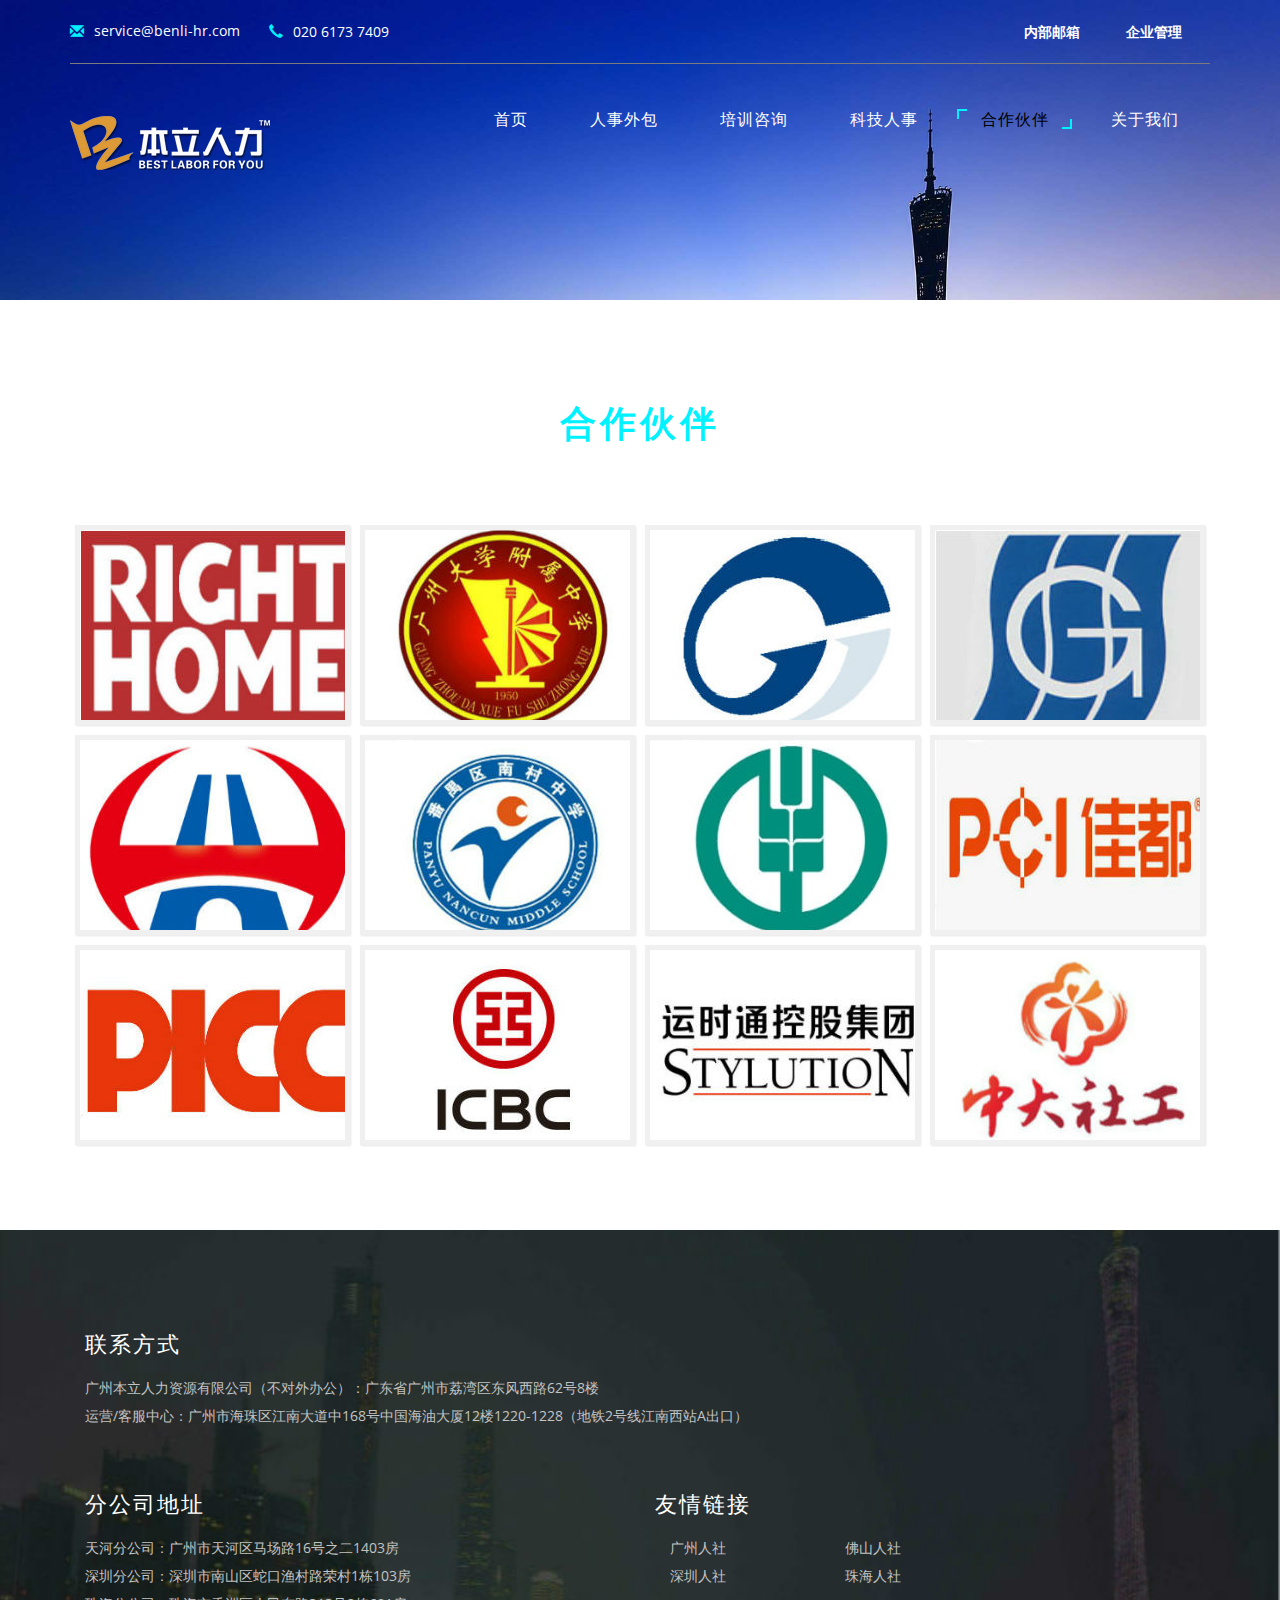
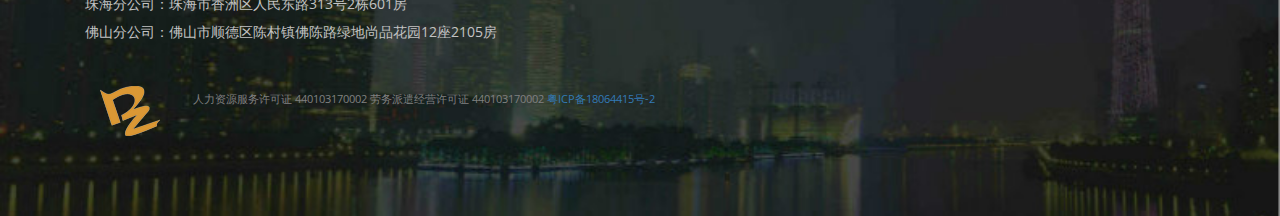
<file: Partner.html>
<!DOCTYPE html>
<html lang="en">
<head>
<title>合作伙伴-本立人力</title>
<link href="images/logo.ico" rel="SHORTCUT ICON" />
<!-- for-mobile-apps -->
<meta name="viewport" content="width=device-width, initial-scale=1">
<meta http-equiv="Content-Type" content="text/html; charset=utf-8" />
<meta name="keywords" content="" />
<script type="application/x-javascript"> addEventListener("load", function() { setTimeout(hideURLbar, 0); }, false);
		function hideURLbar(){ window.scrollTo(0,1); } </script>
<!-- //for-mobile-apps -->
<link href="css/bootstrap.css" rel="stylesheet" type="text/css" media="all" />
<link href="css/style.css" rel="stylesheet" type="text/css" media="all" />
<!-- pop-up-script -->
<link rel="stylesheet" href="css/chocolat.css" type="text/css" media="screen" charset="utf-8">
<!-- //pop-up-script -->
<!-- js -->
<script type="text/javascript" src="js/jquery-2.1.4.min.js"></script>
<!-- //js -->
<!-- font-awesome icons -->
<link href="css/font-awesome.css" rel="stylesheet" type="text/css" media="all" />
<!-- //font-awesome icons -->
<link href="http://fonts.googleapis.com/css?family=Oswald" rel="stylesheet">
<link href='http://fonts.googleapis.com/css?family=Open+Sans:400,300,300italic,400italic,600,600italic,700,700italic,800,800italic' rel='stylesheet' type='text/css'>
<!-- start-smoth-scrolling -->
<script type="text/javascript" src="js/move-top.js"></script>
<script type="text/javascript" src="js/easing.js"></script>
<script type="text/javascript">
	jQuery(document).ready(function($) {
		$(".scroll").click(function(event){
			event.preventDefault();
			$('html,body').animate({scrollTop:$(this.hash).offset().top},1000);
		});
	});
</script>
<!-- start-smoth-scrolling -->
</head>

<body>
<!-- banner -->
	<div class="banner1">
		<div class="container">
			<div class="agile-header">
				<div class="agileits-contact-info text-right">
					<ul>
						<li><span class="glyphicon glyphicon-envelope" aria-hidden="true"></span><a href="mailto:service@benli-hr.com">service@benli-hr.com</a></li>
						<li><span class="glyphicon glyphicon-earphone" aria-hidden="true"></span>020 6173 7409</li>
					</ul>
				</div>
				<div class="w3_agileits_social_media">
					<ul>
						<li><a class="agileinfo_share" target="_blank" href="Internal.html">内部邮箱</a></li>
						<li><a class="agileinfo_share" href="error.html">企业管理</a></li>
						<!--
						<li class="agileinfo_share">以人为本  立信达先<br></li>
						<li><a href="#" class="wthree_facebook"><i class="fa fa-facebook" aria-hidden="true"></i></a></li>
						<li><a href="#" class="wthree_twitter"><i class="fa fa-twitter" aria-hidden="true"></i></a></li>
						<li><a href="#" class="wthree_dribbble"><i class="fa fa-dribbble" aria-hidden="true"></i></a></li>
						-->
					</ul>
				</div>
				<div class="clearfix"></div>
			</div>
			<nav class="navbar navbar-default">
				<div class="navbar-header navbar-left">
					<button type="button" class="navbar-toggle collapsed" data-toggle="collapse" data-target="#bs-example-navbar-collapse-1">
						<span class="sr-only">Toggle navigation</span>
						<span class="icon-bar"></span>
						<span class="icon-bar"></span>
						<span class="icon-bar"></span>
					</button>
					<h1><a href="index.html"><img src="images/logo.png" alt=" " class="img-responsive"></a></h1>
				</div>
				<!-- Collect the nav links, forms, and other content for toggling -->
				<div class="collapse navbar-collapse navbar-right" id="bs-example-navbar-collapse-1">
					<nav class="menu menu--iris">
						<ul class="nav navbar-nav menu__list">
							<li class="menu__item"><a href="index.html" class="menu__link">首页</a></li>
							<li class="menu__item"><a href="Personnel.html" class="menu__link">人事外包</a></li>
							<li class="menu__item"><a href="training.html" class="menu__link">培训咨询</a></li>
							<li class="menu__item"><a href="HRtech.html" class="menu__link">科技人事</a></li>
							<li class="menu__item menu__item--current"><a href="Partner.html" class="menu__link">合作伙伴</a></li>
							<li class="menu__item"><a href="about.html" class="menu__link">关于我们</a></li>
							<!--
							<li class="dropdown menu__item">
								<a href="#" class="dropdown-toggle menu__link" data-toggle="dropdown">Short Codes <b class="caret"></b></a>
								<ul class="dropdown-menu agile_short_dropdown">
									<li><a href="icons.html">Icons</a></li>
									<li><a href="typography.html">Typography</a></li>
								</ul>
							</li>
							-->

						</ul>
					</nav>
				</div>
			</nav>
		</div>
	</div>
<!-- //banner -->
<!-- portfolio -->
	<div class="portfolio">
		<div class="container">
			<h2 class="w3ls_head">合作伙伴</h2>
			<!--<p class="w3layouts_para">Fusce quis leo in augue ultricies tincidunt a quis mi. Donec at massa nec sem eleifend fermentum.</p>-->
			<div class="portfolio-agile">
			<div class="main">
                <div class="view view-seventh">
					<img src="images/g1.jpg" />
					<div class="mask">
						<h2>仁豪家居</h2>
						<p>深圳市仁豪家具发展有限公司</br>http://dny.com.cn</p>
					</div>
                </div>
                <div class="view view-seventh">
					<img src="images/g2.jpg" />
					<div class="mask">
						<h2>广大附中</h2>
						<p>广州大学附属中学</br>http://www.gdfz.edu.cn</p>
					</div>
                </div>
                <div class="view view-seventh">
					<img src="images/g3.jpg" />
					<div class="mask">
						<h2>广建建材</h2>
						<p>广州市建材发展有限公司</br>http://www.gzbm123.com</p>
					</div>
                </div>
                <div class="view view-seventh">
					<img src="images/g4.jpg" />
					<div class="mask">
						<h2>广州自来水</h2>
						<p>广州自来水公司</br>http://www.gzwatersupply.com</p>
					</div>
                </div>

            </div>

                <div class="view view-seventh">
					<img src="images/g5.jpg" />
					<div class="mask">
						<h2>广东路桥建设</h2>
						<p>广东省路桥建设发展有限公司</p>
					</div>
                </div>
                <div class="view view-seventh">
					<img src="images/g6.jpg" />
					<div class="mask">
						<h2>番禺南村中学</h2>
						<p>番禺区南村中学</br>http://nczx.pyedu.cn</p>
					</div>
                </div>
                <div class="view view-seventh">
					<img src="images/g7.jpg" />
					<div class="mask">
						<h2>农业银行</h2>
						<p>中国农业银行</br>http://www.abchina.com/cn</p>
					</div>
                </div>
                <div class="view view-seventh">
                    <img src="images/g8.jpg" />
					<div class="mask">
						<h2>佳都科技</h2>
						<p>佳都新太科技股份有限公司</br>http://www.pcitech.com</p>
					</div>
                </div>



                <div class="view view-seventh">
					<img src="images/g9.jpg" />
					<div class="mask">
						<h2>中国人民保险</h2>
						<p>中国人民保险集团股份有限公司</br>http://www.picc.com</p>
					</div>
                </div>
                <div class="view view-seventh">
                    <img src="images/g10.jpg" />
					<div class="mask">
						<h2>中国工商银行</h2>
						<p>中国工商银行</br>http://www.icbc.com.cn/icbc</p>
					</div>
                </div>
                <div class="view view-seventh">
                    <img src="images/g11.jpg" />
					<div class="mask">
						<h2>运时通控股集团</h2>
						<p>运时通控股集团有限公司</br>http://www.stylution.com</p>
					</div>
                </div>
                <div class="view view-seventh">
                    <img src="images/g12.jpg" />
					<div class="mask">
						<h2>中大社工服务中心</h2>
						<p>广州市中大社工服务中心</br>http://www.zdsw.org.cn/</p>
					</div>
                </div>
				<div class="clearfix"></div>

			</div>
		</div>
	</div>
<!-- //portfolio -->
<!-- pop-up-script -->
<script src="js/jquery.chocolat.js"></script>
<script type="text/javascript" charset="utf-8">
$(function() {
	$('.view-seventh a').Chocolat();
});
</script>
<!-- //pop-up-script -->

<!-- footer -->
	<div class="footer">
		<div class="container">
			<div class="footer-w3layouts">
				<div class="col-md-12 footer-agileits">
					<h3>联系方式</h3>
					<ul>
						<li>广州本立人力资源有限公司（不对外办公）：广东省广州市荔湾区东风西路62号8楼</li>
						<li>运营/客服中心：广州市海珠区江南大道中168号中国海油大厦12楼1220-1228（地铁2号线江南西站A出口）</li>
					</ul>
				</div>
				<!--<span class="glyphicon glyphicon-map-marker" aria-hidden="true"></span>-->
				<!--
				<div class="col-md-3 footer-agileits-w3layouts">
					<h3>本立人力</h3>
					<ul>
						<li><a href="index.html">首页</a></li>
						<li><a href="portfolio.html">人事外包</a></li>
						<li><a href="portfolio.html">培训咨询</a></li>
						<li><a href="portfolio.html">科技人事</a></li>
						<li><a href="about.html">关于我们</a></li>
					</ul>
				</div>
				-->
				<div class="clearfix"></div>
			</div>
			<div class="footer-w3layouts">
				<div class="col-md-12 w3l-footer-top">
					<!--
					<h3>Newsletter</h3>
					<form action="#" method="post" class="newsletter">
						<input class="email" type="email" placeholder="Your email..." required="">
						<input type="submit" class="submit"  value="">
					</form>
					-->
					<div class="footer-agile">
						<div class="col-md-3 footer-w3-1">
							<h3>分公司地址</h3>
							<ul>
								<li>天河分公司：广州市天河区马场路16号之二1403房</li>
								<li>深圳分公司：深圳市南山区蛇口渔村路荣村1栋103房</li>
								<li>珠海分公司：珠海市香洲区人民东路313号2栋601房</li>
								<li>佛山分公司：佛山市顺德区陈村镇佛陈路绿地尚品花园12座2105房</li>
							</ul>

						</div>
						<div class="col-md-3 footer-w3-agileits">
							<h3>友情链接</h3>
							<div class="col-md-4">
								<ul>
									<li><a target="_blank" href="http://hrssgz.gov.cn/">广州人社</a></li>
									<li><a target="_blank" href="http://szsi.sz.gov.cn/">深圳人社</a></li>
								</ul>
							</div>
							<div class="col-md-4">
								<ul>
									<li><a target="_blank" href="http://www.fssi.gov.cn/">佛山人社</a></li>
									<li><a target="_blank" href="http://www.zhrsj.gov.cn/">珠海人社</a></li>
								</ul>
							</div>
						</div>
							<div class="clearfix"></div>
					</div>
				</div>
				<!--
				<div class="col-md-6 w3ls-social-icons">
					<h3>关注我们</h3>
					<a class="weibo" target="_blank" href="https://weibo.com/u/2308434205"><i class="fa fa-weibo"></i></a>
					<a class="weixin" href="#"><i class="fa fa-weixin"></i></a>
					<a class="facebook" href="#"><i class="fa fa-facebook"></i></a>
					<a class="twitter" href="#"><i class="fa fa-twitter"></i></a>
					<a class="pinterest" href="#"><i class="fa fa-pinterest"></i></a>
					<a class="linkedin" href="#"><i class="fa fa-linkedin"></i></a>
				</div>
				-->
				<div class="clearfix"></div>
			</div>


			<div class="col-md-12 copy-right-agile">
				<div class="col-md-1">
					<a href="#"><img src="images/logo1.png"></a>
				</div>
				<div class="col-md-11 footerb">
					<text class="foottext">人力资源服务许可证 440103170002 劳务派遣经营许可证 440103170002 <a href="http://www.miit.gov.cn/">粤ICP备18064415号-2<br></a></text>
					<script id="ebsgovicon" src="https://szcert.ebs.org.cn/govicons.js?id=b1e178cf-0df7-4ff7-b0f4-5b0a16094f26&width=36&height=50&type=1" type="text/javascript" charset="utf-8"></script>
				</div>
			</div>
		</div>
	</div>
<!-- //footer -->
<!-- for bootstrap working -->
	<script src="js/bootstrap.js"></script>
<!-- //for bootstrap working -->
<!-- here stars scrolling icon -->
	<script type="text/javascript">
		$(document).ready(function() {
			/*
				var defaults = {
				containerID: 'toTop', // fading element id
				containerHoverID: 'toTopHover', // fading element hover id
				scrollSpeed: 1200,
				easingType: 'linear'
				};
			*/

			$().UItoTop({ easingType: 'easeOutQuart' });

			});
	</script>
<!-- //here ends scrolling icon -->
</body>
</html>
</file>
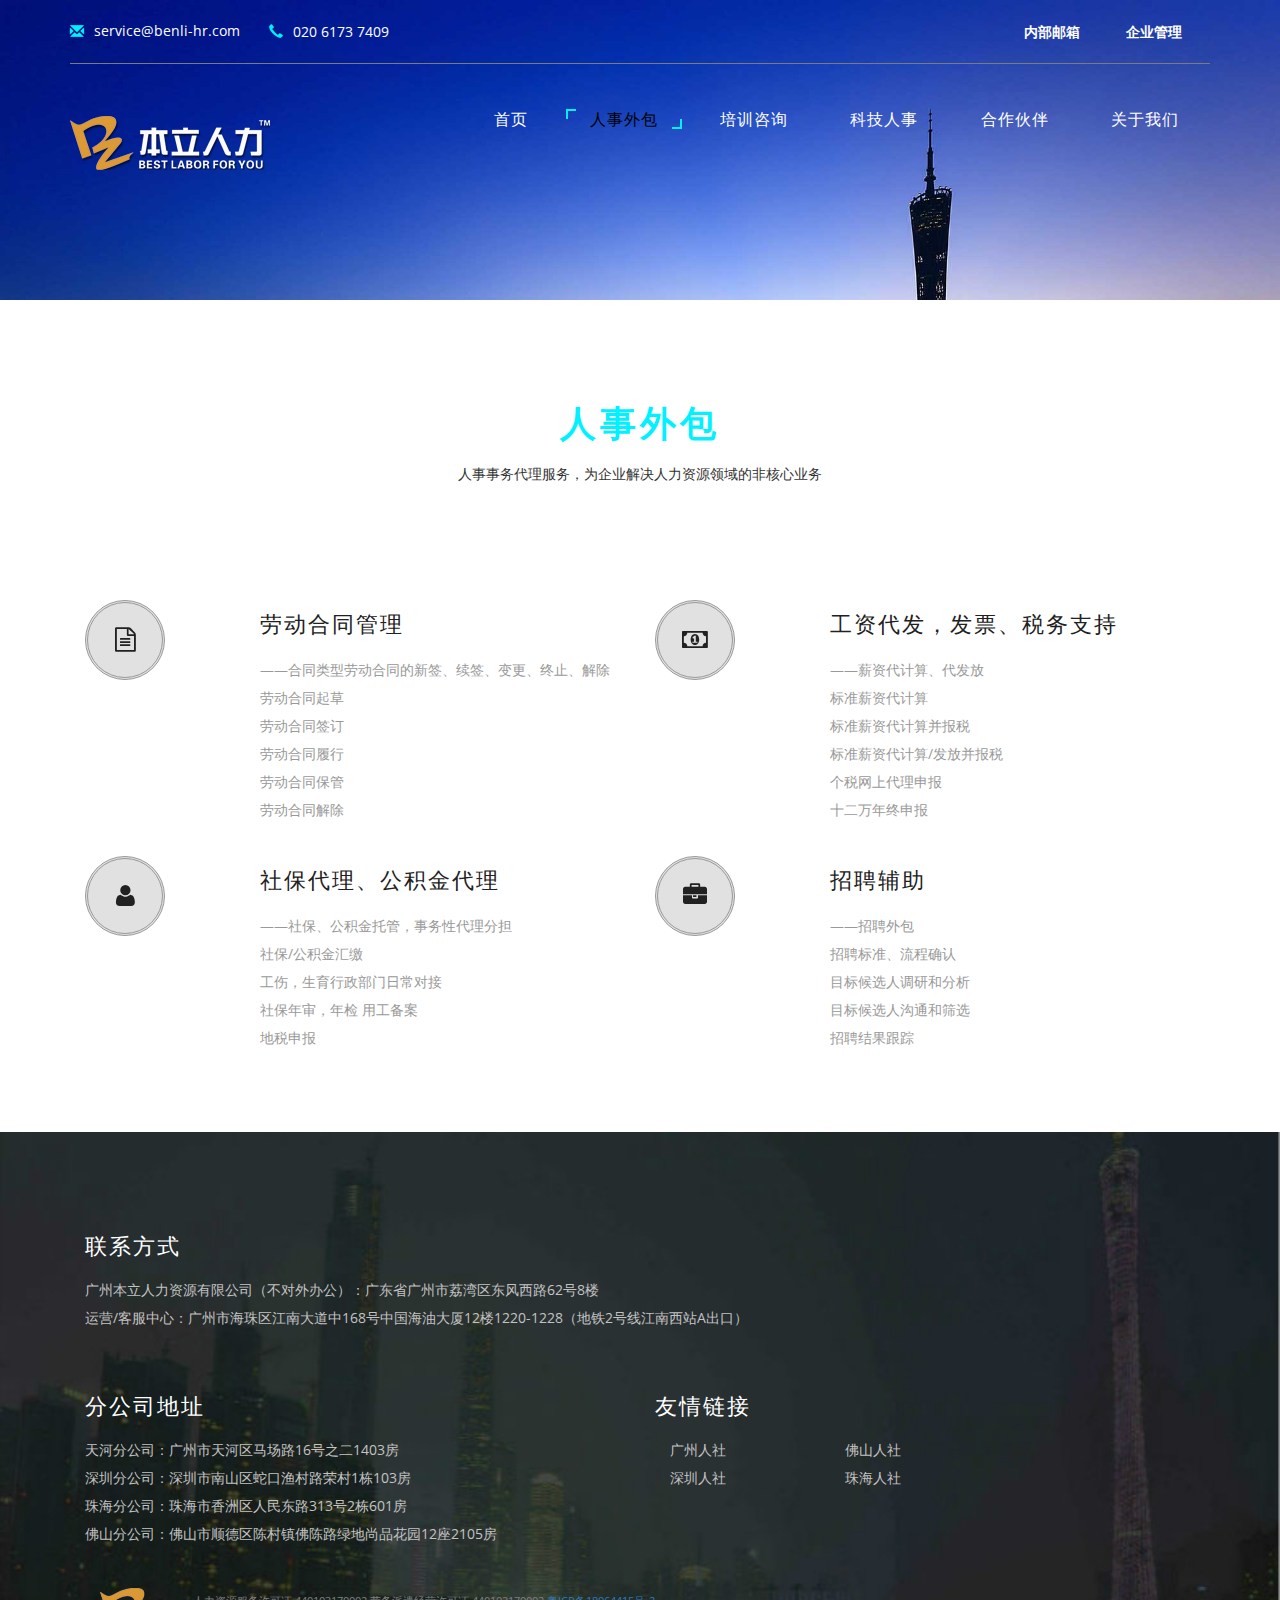
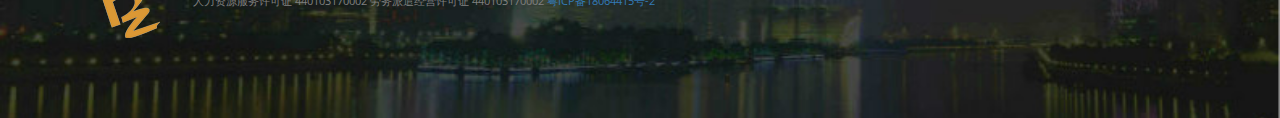
<file: Personnel.html>
<!DOCTYPE html>
<html lang="en">
<head>
<title>人事外包-本立人力</title>
<link href="images/logo.ico" rel="SHORTCUT ICON" />
<!-- for-mobile-apps -->
<meta name="viewport" content="width=device-width, initial-scale=1">
<meta http-equiv="Content-Type" content="text/html; charset=utf-8" />
<meta name="keywords" content="" />
<script type="application/x-javascript"> addEventListener("load", function() { setTimeout(hideURLbar, 0); }, false);
		function hideURLbar(){ window.scrollTo(0,1); } </script>
<!-- //for-mobile-apps -->
<link href="css/bootstrap.css" rel="stylesheet" type="text/css" media="all" />
<link href="css/style.css" rel="stylesheet" type="text/css" media="all" />
<!-- js -->
<script type="text/javascript" src="js/jquery-2.1.4.min.js"></script>
<!-- //js -->
<!-- font-awesome icons -->
<link href="css/font-awesome.css" rel="stylesheet" type="text/css" media="all" />
<!-- //font-awesome icons -->
<link href="http://fonts.googleapis.com/css?family=Oswald" rel="stylesheet">
<link href='http://fonts.googleapis.com/css?family=Open+Sans:400,300,300italic,400italic,600,600italic,700,700italic,800,800italic' rel='stylesheet' type='text/css'>
<!-- start-smoth-scrolling -->
<script type="text/javascript" src="js/move-top.js"></script>
<script type="text/javascript" src="js/easing.js"></script>
<script type="text/javascript">
	jQuery(document).ready(function($) {
		$(".scroll").click(function(event){
			event.preventDefault();
			$('html,body').animate({scrollTop:$(this.hash).offset().top},1000);
		});
	});
</script>
<!-- start-smoth-scrolling -->
</head>
<body>
<!-- banner -->
	<div class="banner1">
		<div class="container">
			<div class="agile-header">
				<div class="agileits-contact-info text-right">
					<ul>
						<li><span class="glyphicon glyphicon-envelope" aria-hidden="true"></span><a href="mailto:service@benli-hr.com">service@benli-hr.com</a></li>
						<li><span class="glyphicon glyphicon-earphone" aria-hidden="true"></span>020 6173 7409</li>
					</ul>
				</div>
				<div class="w3_agileits_social_media">
					<ul>
						<li><a class="agileinfo_share" target="_blank" href="Internal.html">内部邮箱</a></li>
						<li><a class="agileinfo_share" href="error.html">企业管理</a></li>
						<!--
						<li class="agileinfo_share">以人为本  立信达先<br></li>
						<li><a href="#" class="wthree_facebook"><i class="fa fa-facebook" aria-hidden="true"></i></a></li>
						<li><a href="#" class="wthree_twitter"><i class="fa fa-twitter" aria-hidden="true"></i></a></li>
						<li><a href="#" class="wthree_dribbble"><i class="fa fa-dribbble" aria-hidden="true"></i></a></li>
						-->
					</ul>
				</div>
				<div class="clearfix"></div>
			</div>
			<nav class="navbar navbar-default">
				<div class="navbar-header navbar-left">
					<button type="button" class="navbar-toggle collapsed" data-toggle="collapse" data-target="#bs-example-navbar-collapse-1">
						<span class="sr-only">Toggle navigation</span>
						<span class="icon-bar"></span>
						<span class="icon-bar"></span>
						<span class="icon-bar"></span>
					</button>
					<h1><a href="index.html"><img src="images/logo.png" alt=" " class="img-responsive"></a></h1>
				</div>
				<!-- Collect the nav links, forms, and other content for toggling -->
				<div class="collapse navbar-collapse navbar-right" id="bs-example-navbar-collapse-1">
					<nav class="menu menu--iris">
						<ul class="nav navbar-nav menu__list">
							<li class="menu__item"><a href="index.html" class="menu__link">首页</a></li>
							<li class="menu__item menu__item--current"><a href="Personnel.html" class="menu__link">人事外包</a></li>
							<li class="menu__item"><a href="training.html" class="menu__link">培训咨询</a></li>
							<li class="menu__item"><a href="HRtech.html" class="menu__link">科技人事</a></li>
							<li class="menu__item"><a href="Partner.html" class="menu__link">合作伙伴</a></li>
							<li class="menu__item"><a href="about.html" class="menu__link">关于我们</a></li>
							<!--
							<li class="dropdown menu__item">
								<a href="#" class="dropdown-toggle menu__link" data-toggle="dropdown">Short Codes <b class="caret"></b></a>
								<ul class="dropdown-menu agile_short_dropdown">
									<li><a href="icons.html">Icons</a></li>
									<li><a href="typography.html">Typography</a></li>
								</ul>
							</li>
							-->

						</ul>
					</nav>
				</div>
			</nav>
		</div>
	</div>
<!-- //banner -->

<!-- choose -->
	<div class="choose">
		<div class="container">
			<div class="w3_agile_banner_bottom_grid">

				<div class="w3_agile_banner_bottom_grid_pos">
					<h3 class="w3ls_head">人事外包</h3>
				</div>
			</div>
			<p class="w3layouts_para">人事事务代理服务，为企业解决人力资源领域的非核心业务</p>
			<div class="agile_banner_bottom_grids">
				<div class="col-md-12 agileinfo_choose_right">
					<div class="col-md-3 w3l_choose_right_grid">
						<div class="w3_choose_right_grid_main">
							<div class="col-xs-4 agileits_choose_left">
								<div class="w3ls_choose_left_grid hvr-rectangle-out">
									<i class="fa fa-file-text-o" aria-hidden="true"></i>
								</div>
							</div>
							<div class="col-xs-8 agileits_choose_right">
								<h4>劳动合同管理</h4>
								<p>——合同类型劳动合同的新签、续签、变更、终止、解除<br/>
								劳动合同起草<br/>
								劳动合同签订<br/>
								劳动合同履行<br/>
								劳动合同保管<br/>
								劳动合同解除</p>
							</div>
							<div class="clearfix"> </div>
						</div>
						<div class="w3_choose_right_grid_main">
							<div class="col-xs-4 agileits_choose_left">
								<div class="w3ls_choose_left_grid hvr-rectangle-out">
									<i class="fa fa-user" aria-hidden="true"></i>
								</div>
							</div>
							<div class="col-xs-8 agileits_choose_right">
								<h4>社保代理、公积金代理</h4>
								<p>——社保、公积金托管，事务性代理分担<br/>
								社保/公积金汇缴<br/>
								工伤，生育行政部门日常对接<br/>
								社保年审，年检<Kbr/>
								用工备案<br/>
								地税申报</p>
							</div>
							<div class="clearfix"> </div>
						</div>
					</div>
					<div class="col-md-3 w3l_choose_right_grid">
						<div class="w3_choose_right_grid_main">
							<div class="col-xs-4 agileits_choose_left">
								<div class="w3ls_choose_left_grid hvr-rectangle-out">
									<i class="fa fa-money" aria-hidden="true"></i>
								</div>
							</div>
							<div class="col-xs-8 agileits_choose_right">
								<h4>工资代发，发票、税务支持</h4>
								<p>——薪资代计算、代发放<br/>
								标准薪资代计算<br/>
								标准薪资代计算并报税<br/>
								标准薪资代计算/发放并报税<br/>
								个税网上代理申报<br/>
								十二万年终申报</p>
							</div>
							<div class="clearfix"> </div>
						</div>
						<div class="w3_choose_right_grid_main">
							<div class="col-xs-4 agileits_choose_left">
								<div class="w3ls_choose_left_grid hvr-rectangle-out">
									<i class="fa fa-briefcase" aria-hidden="true"></i>
								</div>
							</div>
							<div class="col-xs-8 agileits_choose_right">
								<h4>招聘辅助</h4>
								<p>——招聘外包<br/>
								招聘标准、流程确认<br/>
								目标候选人调研和分析<br/>
								目标候选人沟通和筛选<br/>
								招聘结果跟踪</p>
							</div>
							<div class="clearfix"> </div>
						</div>
					</div>
					<div class="clearfix"> </div>
				</div>
				<div class="clearfix"> </div>
			</div>
		</div>
	</div>
<!-- //choose -->

<!-- footer -->
	<div class="footer">
		<div class="container">
			<div class="footer-w3layouts">
				<div class="col-md-12 footer-agileits">
					<h3>联系方式</h3>
					<ul>
						<li>广州本立人力资源有限公司（不对外办公）：广东省广州市荔湾区东风西路62号8楼</li>
						<li>运营/客服中心：广州市海珠区江南大道中168号中国海油大厦12楼1220-1228（地铁2号线江南西站A出口）</li>
					</ul>
				</div>
				<!--<span class="glyphicon glyphicon-map-marker" aria-hidden="true"></span>-->
				<!--
				<div class="col-md-3 footer-agileits-w3layouts">
					<h3>本立人力</h3>
					<ul>
						<li><a href="index.html">首页</a></li>
						<li><a href="portfolio.html">人事外包</a></li>
						<li><a href="portfolio.html">培训咨询</a></li>
						<li><a href="portfolio.html">科技人事</a></li>
						<li><a href="about.html">关于我们</a></li>
					</ul>
				</div>
				-->
				<div class="clearfix"></div>
			</div>
			<div class="footer-w3layouts">
				<div class="col-md-12 w3l-footer-top">
					<!--
					<h3>Newsletter</h3>
					<form action="#" method="post" class="newsletter">
						<input class="email" type="email" placeholder="Your email..." required="">
						<input type="submit" class="submit"  value="">
					</form>
					-->
					<div class="footer-agile">
						<div class="col-md-3 footer-w3-1">
							<h3>分公司地址</h3>
							<ul>
								<li>天河分公司：广州市天河区马场路16号之二1403房</li>
								<li>深圳分公司：深圳市南山区蛇口渔村路荣村1栋103房</li>
								<li>珠海分公司：珠海市香洲区人民东路313号2栋601房</li>
								<li>佛山分公司：佛山市顺德区陈村镇佛陈路绿地尚品花园12座2105房</li
							</ul>

						</div>
						<div class="col-md-3 footer-w3-agileits">
							<h3>友情链接</h3>
							<div class="col-md-4">
								<ul>
									<li><a target="_blank" href="http://hrssgz.gov.cn/">广州人社</a></li>
									<li><a target="_blank" href="http://szsi.sz.gov.cn/">深圳人社</a></li>
								</ul>
							</div>
							<div class="col-md-4">
								<ul>
									<li><a target="_blank" href="http://www.fssi.gov.cn/">佛山人社</a></li>
									<li><a target="_blank" href="http://www.zhrsj.gov.cn/">珠海人社</a></li>
								</ul>
							</div>
						</div>
							<div class="clearfix"></div>
					</div>
				</div>
				<!--
				<div class="col-md-6 w3ls-social-icons">
					<h3>关注我们</h3>
					<a class="weibo" target="_blank" href="https://weibo.com/u/2308434205"><i class="fa fa-weibo"></i></a>
					<a class="weixin" href="#"><i class="fa fa-weixin"></i></a>
					<a class="facebook" href="#"><i class="fa fa-facebook"></i></a>
					<a class="twitter" href="#"><i class="fa fa-twitter"></i></a>
					<a class="pinterest" href="#"><i class="fa fa-pinterest"></i></a>
					<a class="linkedin" href="#"><i class="fa fa-linkedin"></i></a>
				</div>
				-->
				<div class="clearfix"></div>
			</div>


			<div class="col-md-12 copy-right-agile">
				<div class="col-md-1">
					<a href="#"><img src="images/logo1.png"></a>
				</div>
				<div class="col-md-11 footerb">
					<text class="foottext">人力资源服务许可证 440103170002 劳务派遣经营许可证 440103170002 <a href="http://www.miit.gov.cn/">粤ICP备18064415号-2<br></a></text>
					<script id="ebsgovicon" src="https://szcert.ebs.org.cn/govicons.js?id=b1e178cf-0df7-4ff7-b0f4-5b0a16094f26&width=36&height=50&type=1" type="text/javascript" charset="utf-8"></script>
				</div>
			</div>
		</div>
	</div>
<!-- //footer -->
<!-- for bootstrap working -->
	<script src="js/bootstrap.js"></script>
<!-- //for bootstrap working -->
<!-- here stars scrolling icon -->
	<script type="text/javascript">
		$(document).ready(function() {
			/*
				var defaults = {
				containerID: 'toTop', // fading element id
				containerHoverID: 'toTopHover', // fading element hover id
				scrollSpeed: 1200,
				easingType: 'linear'
				};
			*/

			$().UItoTop({ easingType: 'easeOutQuart' });

			});
	</script>
<!-- //here ends scrolling icon -->
</body>
</html>
</file>
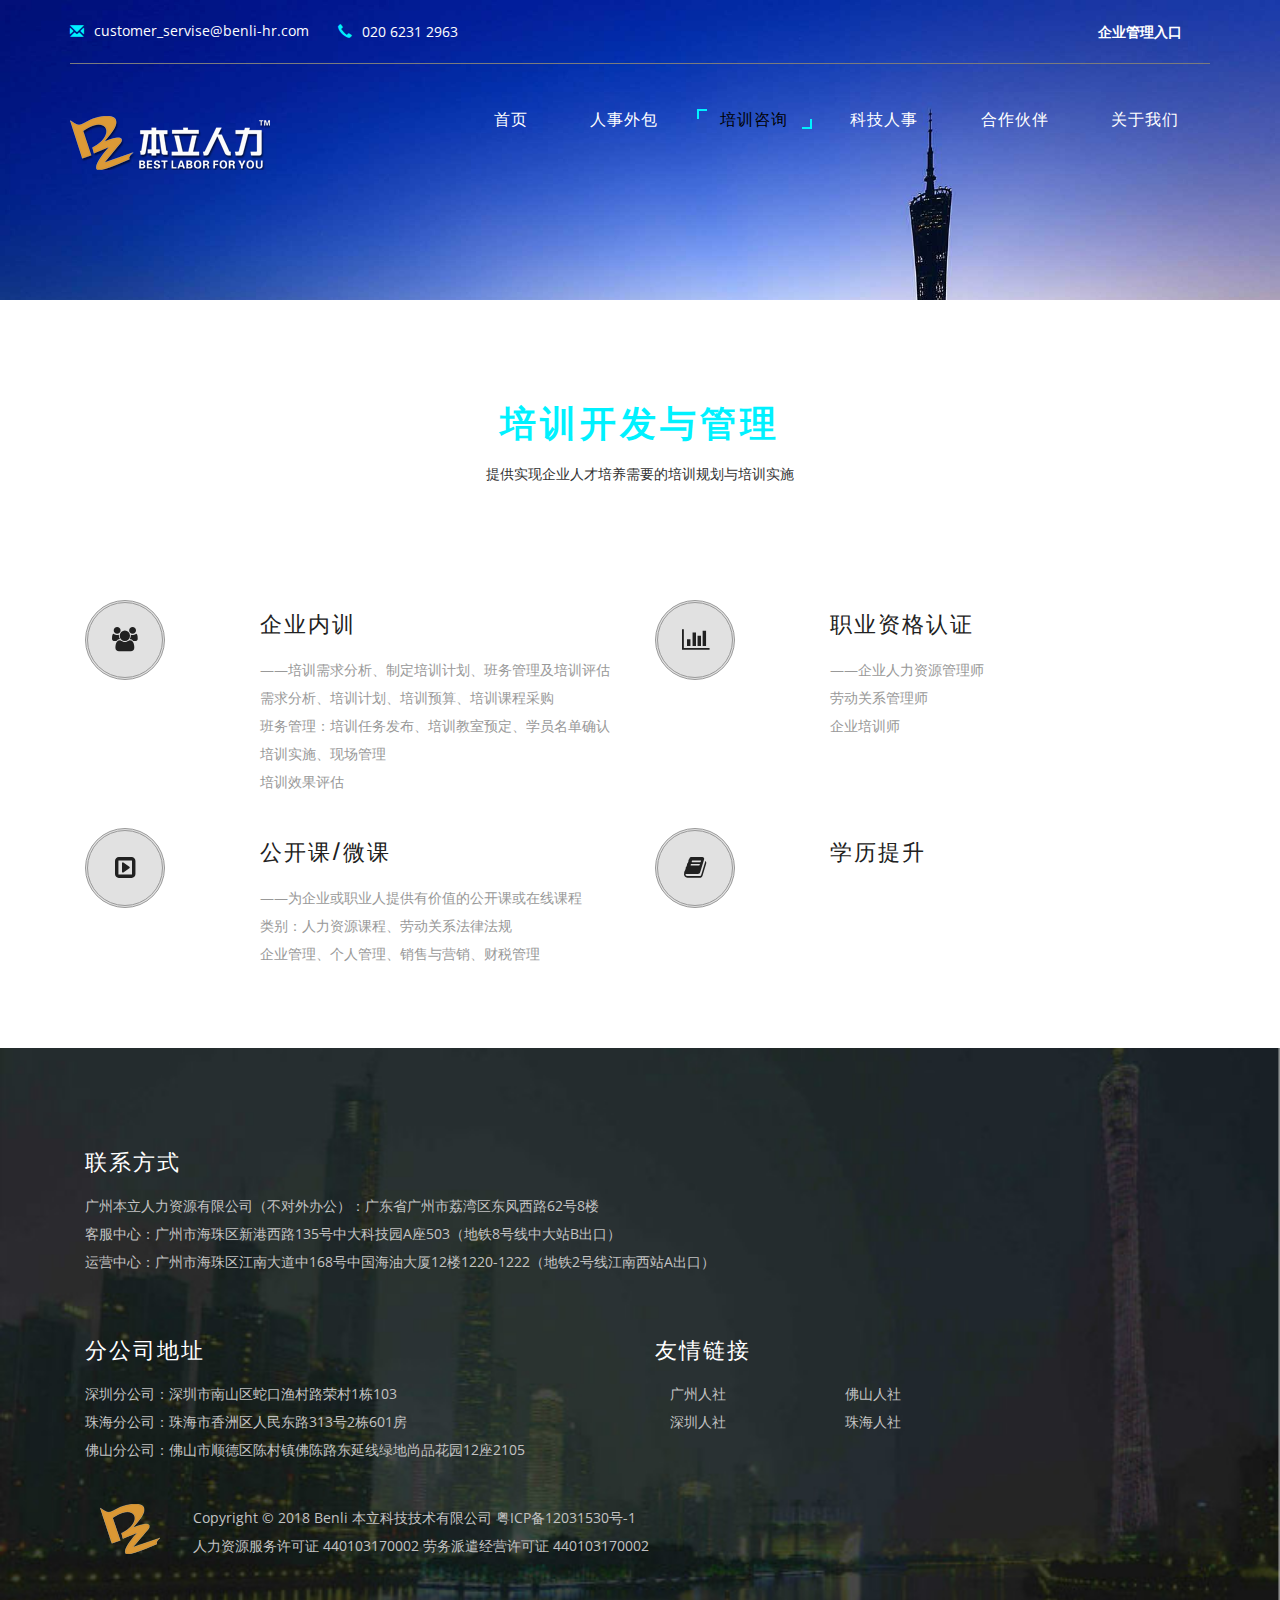
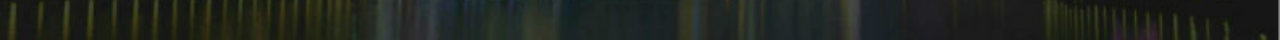
<file: Training.html>
<!DOCTYPE html>
<html lang="en">
<head>
<title>培训咨询-本立人力</title>
<!-- for-mobile-apps -->
<meta name="viewport" content="width=device-width, initial-scale=1">
<meta http-equiv="Content-Type" content="text/html; charset=utf-8" />
<meta name="keywords" content="" />
<script type="application/x-javascript"> addEventListener("load", function() { setTimeout(hideURLbar, 0); }, false);
		function hideURLbar(){ window.scrollTo(0,1); } </script>
<!-- //for-mobile-apps -->
<link href="css/bootstrap.css" rel="stylesheet" type="text/css" media="all" />
<link href="css/style.css" rel="stylesheet" type="text/css" media="all" />
<!-- js -->
<script type="text/javascript" src="js/jquery-2.1.4.min.js"></script>
<!-- //js -->
<!-- font-awesome icons -->
<link href="css/font-awesome.css" rel="stylesheet" type="text/css" media="all" /> 
<!-- //font-awesome icons -->
<link href="http://fonts.googleapis.com/css?family=Oswald" rel="stylesheet">
<link href='http://fonts.googleapis.com/css?family=Open+Sans:400,300,300italic,400italic,600,600italic,700,700italic,800,800italic' rel='stylesheet' type='text/css'>
<!-- start-smoth-scrolling -->
<script type="text/javascript" src="js/move-top.js"></script>
<script type="text/javascript" src="js/easing.js"></script>
<script type="text/javascript">
	jQuery(document).ready(function($) {
		$(".scroll").click(function(event){		
			event.preventDefault();
			$('html,body').animate({scrollTop:$(this.hash).offset().top},1000);
		});
	});
</script>
<!-- start-smoth-scrolling -->
</head>
<body>
<!-- banner -->
	<div class="banner1">
		<div class="container">
			<div class="agile-header">
				<div class="agileits-contact-info text-right">
					<ul>
						<li><span class="glyphicon glyphicon-envelope" aria-hidden="true"></span><a href="mailto:customer_servise@benli-hr.com">customer_servise@benli-hr.com</a></li>
						<li><span class="glyphicon glyphicon-earphone" aria-hidden="true"></span>020 6231 2963</li>
					</ul>
				</div>
				<div class="w3_agileits_social_media">
					<ul>
						<li><a class="agileinfo_share" href="error.html">企业管理入口</a></li>
						<!--
						<li class="agileinfo_share">以人为本  立信达先<br></li>
						<li><a href="#" class="wthree_facebook"><i class="fa fa-facebook" aria-hidden="true"></i></a></li>
						<li><a href="#" class="wthree_twitter"><i class="fa fa-twitter" aria-hidden="true"></i></a></li>
						<li><a href="#" class="wthree_dribbble"><i class="fa fa-dribbble" aria-hidden="true"></i></a></li>
						-->
					</ul>
				</div>
				<div class="clearfix"></div>
			</div>
			<nav class="navbar navbar-default">
				<div class="navbar-header navbar-left">
					<button type="button" class="navbar-toggle collapsed" data-toggle="collapse" data-target="#bs-example-navbar-collapse-1">
						<span class="sr-only">Toggle navigation</span>
						<span class="icon-bar"></span>
						<span class="icon-bar"></span>
						<span class="icon-bar"></span>
					</button>
					<h1><a href="index.html"><img src="images/logo.png" alt=" " class="img-responsive"></a></h1>
				</div>
				<!-- Collect the nav links, forms, and other content for toggling -->
				<div class="collapse navbar-collapse navbar-right" id="bs-example-navbar-collapse-1">
					<nav class="menu menu--iris">
						<ul class="nav navbar-nav menu__list">
							<li class="menu__item"><a href="index.html" class="menu__link">首页</a></li>
							<li class="menu__item"><a href="Personnel.html" class="menu__link">人事外包</a></li>
							<li class="menu__item menu__item--current"><a href="training.html" class="menu__link">培训咨询</a></li>
							<li class="menu__item"><a href="HRtech.html" class="menu__link">科技人事</a></li>
							<li class="menu__item"><a href="Partner.html" class="menu__link">合作伙伴</a></li>
							<li class="menu__item"><a href="about.html" class="menu__link">关于我们</a></li>
							<!--
							<li class="dropdown menu__item">
								<a href="#" class="dropdown-toggle menu__link" data-toggle="dropdown">Short Codes <b class="caret"></b></a>
								<ul class="dropdown-menu agile_short_dropdown">
									<li><a href="icons.html">Icons</a></li>
									<li><a href="typography.html">Typography</a></li>
								</ul>
							</li>
							-->
							
						</ul>
					</nav>
				</div>
			</nav>		
		</div>
	</div>
<!-- //banner -->

<!-- choose -->
	<div class="choose">
		<div class="container">
			<div class="w3_agile_banner_bottom_grid">
				
				<div class="w3_agile_banner_bottom_grid_pos">
					<h3 class="w3ls_head">培训开发与管理</h3>
				</div>
			</div>
			<p class="w3layouts_para">提供实现企业人才培养需要的培训规划与培训实施</p>
			<div class="agile_banner_bottom_grids">
				<div class="col-md-12 agileinfo_choose_right">
					<div class="col-md-3 w3l_choose_right_grid">
						<div class="w3_choose_right_grid_main">
							<div class="col-xs-4 agileits_choose_left">
								<div class="w3ls_choose_left_grid hvr-rectangle-out">
									<i class="fa fa-group (alias)" aria-hidden="true"></i>
								</div>
							</div>
							<div class="col-xs-8 agileits_choose_right">
								<h4>企业内训</h4>
								<p>——培训需求分析、制定培训计划、班务管理及培训评估<br/>
								需求分析、培训计划、培训预算、培训课程采购<br/>
								班务管理：培训任务发布、培训教室预定、学员名单确认<br/>
								培训实施、现场管理<br/>
								培训效果评估</p>
							</div>
							<div class="clearfix"> </div>
						</div>
						<div class="w3_choose_right_grid_main">
							<div class="col-xs-4 agileits_choose_left">
								<div class="w3ls_choose_left_grid hvr-rectangle-out">
									<i class="fa fa-caret-square-o-right" aria-hidden="true"></i>
								</div>
							</div>
							<div class="col-xs-8 agileits_choose_right">
								<h4>公开课/微课</h4>
								<p>——为企业或职业人提供有价值的公开课或在线课程<br/>
								类别：人力资源课程、劳动关系法律法规<br/>
								企业管理、个人管理、销售与营销、财税管理</p>
							</div>
							<div class="clearfix"> </div>
						</div>
					</div>
					<div class="col-md-3 w3l_choose_right_grid">
						<div class="w3_choose_right_grid_main">
							<div class="col-xs-4 agileits_choose_left">
								<div class="w3ls_choose_left_grid hvr-rectangle-out">
									<i class="fa fa-bar-chart" aria-hidden="true"></i>
								</div>
							</div>
							<div class="col-xs-8 agileits_choose_right">
								<h4>职业资格认证</h4>
								<p>——企业人力资源管理师<br/>
								劳动关系管理师<br/>
								企业培训师<br/><br/><br/></p>
							</div>
							<div class="clearfix"> </div>
						</div>
						<div class="w3_choose_right_grid_main">
							<div class="col-xs-4 agileits_choose_left">
								<div class="w3ls_choose_left_grid hvr-rectangle-out">
									<i class="fa fa-book" aria-hidden="true"></i>
								</div>
							</div>
							<div class="col-xs-8 agileits_choose_right">
								<h4>学历提升</h4>
								<p></p>
							</div>
							<div class="clearfix"> </div>
						</div>
					</div>
					<div class="clearfix"> </div>
				</div>
				<div class="clearfix"> </div>
			</div>
		</div>
	</div>
<!-- //choose -->

<!-- footer -->
	<div class="footer">
		<div class="container">
			<div class="footer-w3layouts">
				<div class="col-md-12 footer-agileits">
					<h3>联系方式</h3>
					<ul>
						<li>广州本立人力资源有限公司（不对外办公）：广东省广州市荔湾区东风西路62号8楼</li>
						<li>客服中心：广州市海珠区新港西路135号中大科技园A座503（地铁8号线中大站B出口）</li>
						<li>运营中心：广州市海珠区江南大道中168号中国海油大厦12楼1220-1222（地铁2号线江南西站A出口）</li>
					</ul>
				</div>
				<!--<span class="glyphicon glyphicon-map-marker" aria-hidden="true"></span>-->
				<!--
				<div class="col-md-3 footer-agileits-w3layouts">
					<h3>本立人力</h3>
					<ul>
						<li><a href="index.html">首页</a></li>
						<li><a href="portfolio.html">人事外包</a></li>
						<li><a href="portfolio.html">培训咨询</a></li>
						<li><a href="portfolio.html">科技人事</a></li>
						<li><a href="about.html">关于我们</a></li>
					</ul>
				</div>
				-->
				<div class="clearfix"></div>
			</div>
			<div class="footer-w3layouts">
				<div class="col-md-12 w3l-footer-top">
					<!--
					<h3>Newsletter</h3>
					<form action="#" method="post" class="newsletter">
						<input class="email" type="email" placeholder="Your email..." required="">
						<input type="submit" class="submit"  value="">
					</form>
					-->
					<div class="footer-agile">
						<div class="col-md-3 footer-w3-1">
							<h3>分公司地址</h3>
							<ul>
								<li>深圳分公司：深圳市南山区蛇口渔村路荣村1栋103</li>
								<li>珠海分公司：珠海市香洲区人民东路313号2栋601房</li>
								<li>佛山分公司：佛山市顺德区陈村镇佛陈路东延线绿地尚品花园12座2105</li>
							</ul>
						
						</div>
						<div class="col-md-3 footer-w3-agileits">
							<h3>友情链接</h3>
							<div class="col-md-4">
								<ul>
									<li><a target="_blank" href="http://hrssgz.gov.cn/">广州人社</a></li>
									<li><a target="_blank" href="http://szsi.sz.gov.cn/">深圳人社</a></li>
								</ul>
							</div>
							<div class="col-md-4">
								<ul>
									<li><a target="_blank" href="http://www.fssi.gov.cn/">佛山人社</a></li>
									<li><a target="_blank" href="http://www.zhrsj.gov.cn/">珠海人社</a></li>
								</ul>
							</div>
						</div>
							<div class="clearfix"></div>
					</div>
				</div>
				<!--
				<div class="col-md-6 w3ls-social-icons">
					<h3>关注我们</h3>
					<a class="weibo" target="_blank" href="https://weibo.com/u/2308434205"><i class="fa fa-weibo"></i></a>
					<a class="weixin" href="#"><i class="fa fa-weixin"></i></a>
					<a class="facebook" href="#"><i class="fa fa-facebook"></i></a>
					<a class="twitter" href="#"><i class="fa fa-twitter"></i></a>
					<a class="pinterest" href="#"><i class="fa fa-pinterest"></i></a>
					<a class="linkedin" href="#"><i class="fa fa-linkedin"></i></a>
				</div>
				-->
				<div class="clearfix"></div>
			</div>
			
			
			<div class="col-md-12 copy-right-agile">
				<div class="col-md-1">
					<a href="#"><img src="images/logo1.png"></a>
				</div>
				<div class="col-md-11">
					<ul>
						<li>Copyright &copy; 2018 Benli 本立科技技术有限公司 粤ICP备12031530号-1</li>
						<li>人力资源服务许可证 440103170002 劳务派遣经营许可证 440103170002</a></li>
					</ul>
				</div>
			</div>
		</div>
	</div>
<!-- //footer -->
<!-- for bootstrap working -->
	<script src="js/bootstrap.js"></script>
<!-- //for bootstrap working -->
<!-- here stars scrolling icon -->
	<script type="text/javascript">
		$(document).ready(function() {
			/*
				var defaults = {
				containerID: 'toTop', // fading element id
				containerHoverID: 'toTopHover', // fading element hover id
				scrollSpeed: 1200,
				easingType: 'linear' 
				};
			*/
								
			$().UItoTop({ easingType: 'easeOutQuart' });
								
			});
	</script>
<!-- //here ends scrolling icon -->
</body>
</html>
</file>
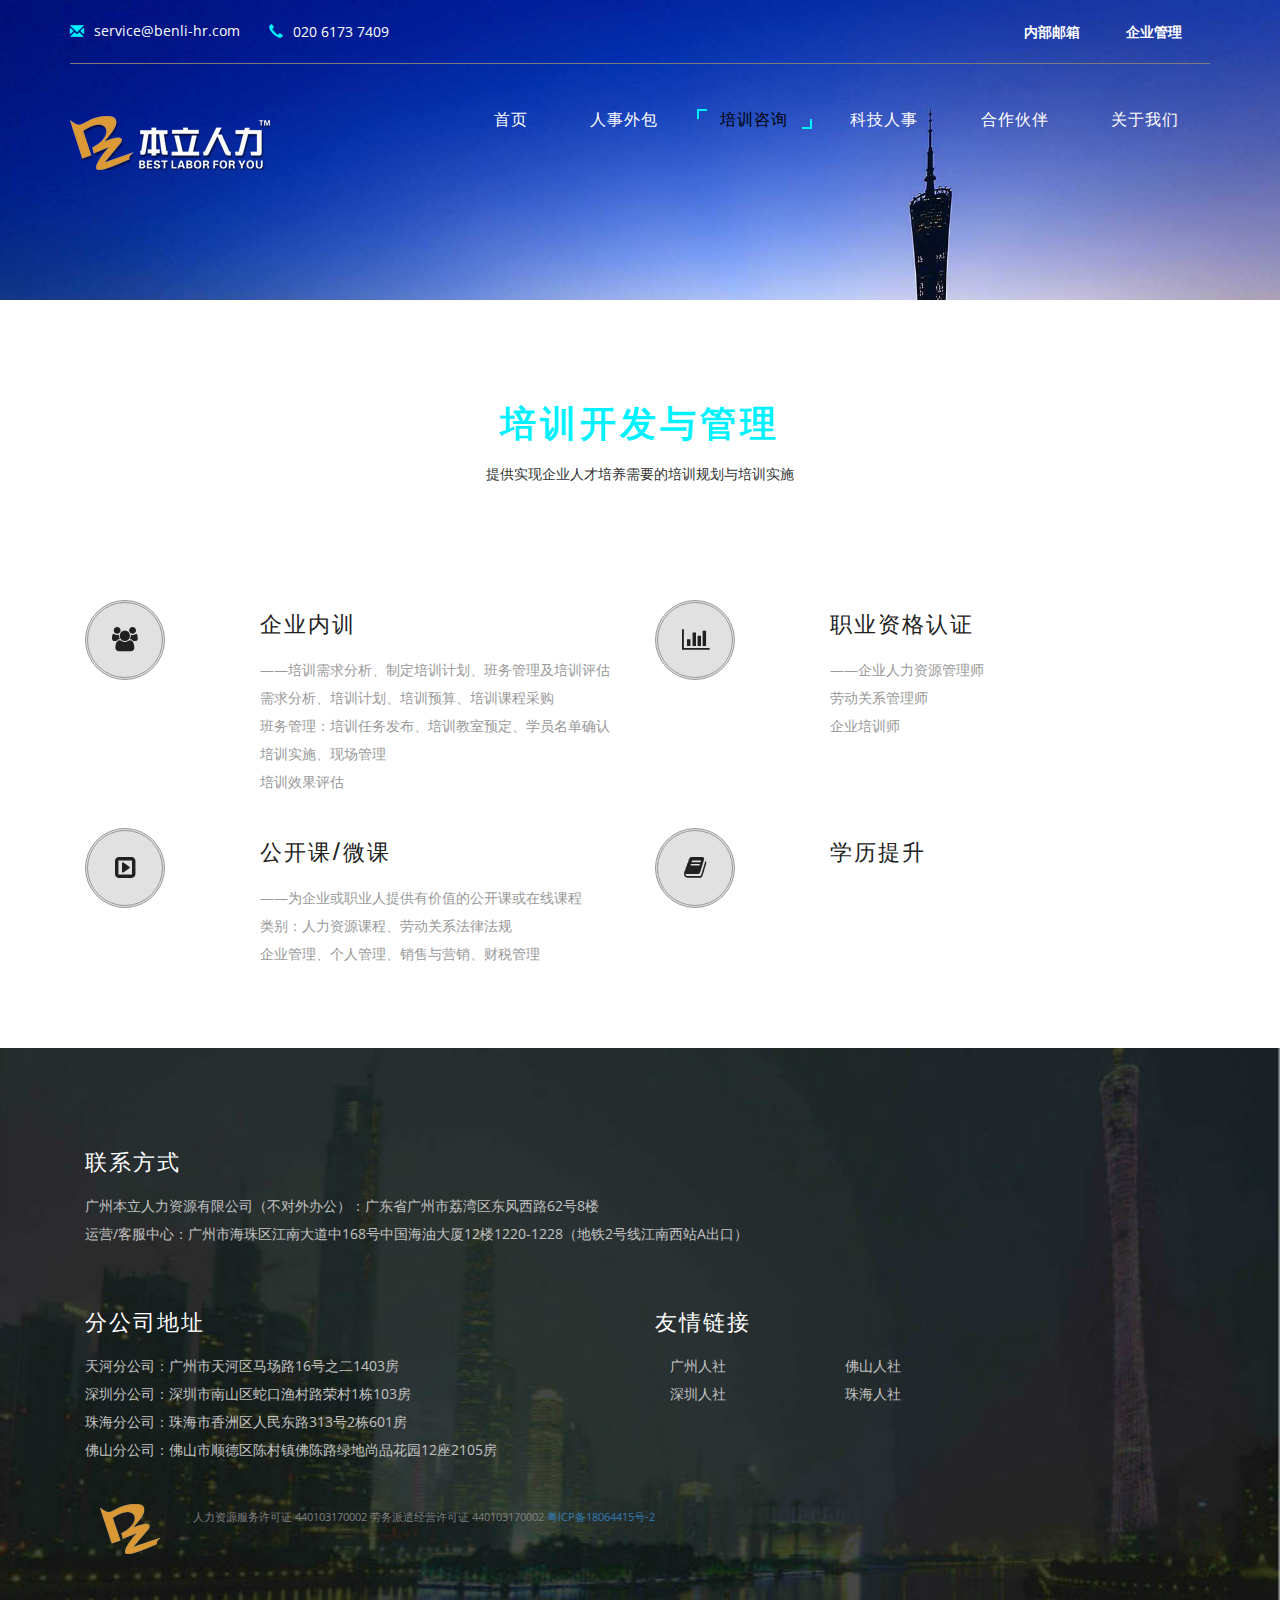
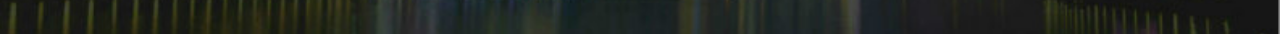
<file: training.html>
<!DOCTYPE html>
<html lang="en">
<head>
<title>培训咨询-本立人力</title>
<link href="images/logo.ico" rel="SHORTCUT ICON" />
<!-- for-mobile-apps -->
<meta name="viewport" content="width=device-width, initial-scale=1">
<meta http-equiv="Content-Type" content="text/html; charset=utf-8" />
<meta name="keywords" content="" />
<script type="application/x-javascript"> addEventListener("load", function() { setTimeout(hideURLbar, 0); }, false);
		function hideURLbar(){ window.scrollTo(0,1); } </script>
<!-- //for-mobile-apps -->
<link href="css/bootstrap.css" rel="stylesheet" type="text/css" media="all" />
<link href="css/style.css" rel="stylesheet" type="text/css" media="all" />
<!-- js -->
<script type="text/javascript" src="js/jquery-2.1.4.min.js"></script>
<!-- //js -->
<!-- font-awesome icons -->
<link href="css/font-awesome.css" rel="stylesheet" type="text/css" media="all" />
<!-- //font-awesome icons -->
<link href="http://fonts.googleapis.com/css?family=Oswald" rel="stylesheet">
<link href='http://fonts.googleapis.com/css?family=Open+Sans:400,300,300italic,400italic,600,600italic,700,700italic,800,800italic' rel='stylesheet' type='text/css'>
<!-- start-smoth-scrolling -->
<script type="text/javascript" src="js/move-top.js"></script>
<script type="text/javascript" src="js/easing.js"></script>
<script type="text/javascript">
	jQuery(document).ready(function($) {
		$(".scroll").click(function(event){
			event.preventDefault();
			$('html,body').animate({scrollTop:$(this.hash).offset().top},1000);
		});
	});
</script>
<!-- start-smoth-scrolling -->
</head>
<body>
<!-- banner -->
	<div class="banner1">
		<div class="container">
			<div class="agile-header">
				<div class="agileits-contact-info text-right">
					<ul>
						<li><span class="glyphicon glyphicon-envelope" aria-hidden="true"></span><a href="mailto:service@benli-hr.com">service@benli-hr.com</a></li>
						<li><span class="glyphicon glyphicon-earphone" aria-hidden="true"></span>020 6173 7409</li>
					</ul>
				</div>
				<div class="w3_agileits_social_media">
					<ul>
						<li><a class="agileinfo_share" target="_blank" href="Internal.html">内部邮箱</a></li>
						<li><a class="agileinfo_share" href="error.html">企业管理</a></li>
						<!--
						<li class="agileinfo_share">以人为本  立信达先<br></li>
						<li><a href="#" class="wthree_facebook"><i class="fa fa-facebook" aria-hidden="true"></i></a></li>
						<li><a href="#" class="wthree_twitter"><i class="fa fa-twitter" aria-hidden="true"></i></a></li>
						<li><a href="#" class="wthree_dribbble"><i class="fa fa-dribbble" aria-hidden="true"></i></a></li>
						-->
					</ul>
				</div>
				<div class="clearfix"></div>
			</div>
			<nav class="navbar navbar-default">
				<div class="navbar-header navbar-left">
					<button type="button" class="navbar-toggle collapsed" data-toggle="collapse" data-target="#bs-example-navbar-collapse-1">
						<span class="sr-only">Toggle navigation</span>
						<span class="icon-bar"></span>
						<span class="icon-bar"></span>
						<span class="icon-bar"></span>
					</button>
					<h1><a href="index.html"><img src="images/logo.png" alt=" " class="img-responsive"></a></h1>
				</div>
				<!-- Collect the nav links, forms, and other content for toggling -->
				<div class="collapse navbar-collapse navbar-right" id="bs-example-navbar-collapse-1">
					<nav class="menu menu--iris">
						<ul class="nav navbar-nav menu__list">
							<li class="menu__item"><a href="index.html" class="menu__link">首页</a></li>
							<li class="menu__item"><a href="Personnel.html" class="menu__link">人事外包</a></li>
							<li class="menu__item menu__item--current"><a href="training.html" class="menu__link">培训咨询</a></li>
							<li class="menu__item"><a href="HRtech.html" class="menu__link">科技人事</a></li>
							<li class="menu__item"><a href="Partner.html" class="menu__link">合作伙伴</a></li>
							<li class="menu__item"><a href="about.html" class="menu__link">关于我们</a></li>
							<!--
							<li class="dropdown menu__item">
								<a href="#" class="dropdown-toggle menu__link" data-toggle="dropdown">Short Codes <b class="caret"></b></a>
								<ul class="dropdown-menu agile_short_dropdown">
									<li><a href="icons.html">Icons</a></li>
									<li><a href="typography.html">Typography</a></li>
								</ul>
							</li>
							-->

						</ul>
					</nav>
				</div>
			</nav>
		</div>
	</div>
<!-- //banner -->

<!-- choose -->
	<div class="choose">
		<div class="container">
			<div class="w3_agile_banner_bottom_grid">

				<div class="w3_agile_banner_bottom_grid_pos">
					<h3 class="w3ls_head">培训开发与管理</h3>
				</div>
			</div>
			<p class="w3layouts_para">提供实现企业人才培养需要的培训规划与培训实施</p>
			<div class="agile_banner_bottom_grids">
				<div class="col-md-12 agileinfo_choose_right">
					<div class="col-md-3 w3l_choose_right_grid">
						<div class="w3_choose_right_grid_main">
							<div class="col-xs-4 agileits_choose_left">
								<div class="w3ls_choose_left_grid hvr-rectangle-out">
									<i class="fa fa-group (alias)" aria-hidden="true"></i>
								</div>
							</div>
							<div class="col-xs-8 agileits_choose_right">
								<h4>企业内训</h4>
								<p>——培训需求分析、制定培训计划、班务管理及培训评估<br/>
								需求分析、培训计划、培训预算、培训课程采购<br/>
								班务管理：培训任务发布、培训教室预定、学员名单确认<br/>
								培训实施、现场管理<br/>
								培训效果评估</p>
							</div>
							<div class="clearfix"> </div>
						</div>
						<div class="w3_choose_right_grid_main">
							<div class="col-xs-4 agileits_choose_left">
								<div class="w3ls_choose_left_grid hvr-rectangle-out">
									<i class="fa fa-caret-square-o-right" aria-hidden="true"></i>
								</div>
							</div>
							<div class="col-xs-8 agileits_choose_right">
								<h4>公开课/微课</h4>
								<p>——为企业或职业人提供有价值的公开课或在线课程<br/>
								类别：人力资源课程、劳动关系法律法规<br/>
								企业管理、个人管理、销售与营销、财税管理</p>
							</div>
							<div class="clearfix"> </div>
						</div>
					</div>
					<div class="col-md-3 w3l_choose_right_grid">
						<div class="w3_choose_right_grid_main">
							<div class="col-xs-4 agileits_choose_left">
								<div class="w3ls_choose_left_grid hvr-rectangle-out">
									<i class="fa fa-bar-chart" aria-hidden="true"></i>
								</div>
							</div>
							<div class="col-xs-8 agileits_choose_right">
								<h4>职业资格认证</h4>
								<p>——企业人力资源管理师<br/>
								劳动关系管理师<br/>
								企业培训师<br/><br/><br/></p>
							</div>
							<div class="clearfix"> </div>
						</div>
						<div class="w3_choose_right_grid_main">
							<div class="col-xs-4 agileits_choose_left">
								<div class="w3ls_choose_left_grid hvr-rectangle-out">
									<i class="fa fa-book" aria-hidden="true"></i>
								</div>
							</div>
							<div class="col-xs-8 agileits_choose_right">
								<h4>学历提升</h4>
								<p></p>
							</div>
							<div class="clearfix"> </div>
						</div>
					</div>
					<div class="clearfix"> </div>
				</div>
				<div class="clearfix"> </div>
			</div>
		</div>
	</div>
<!-- //choose -->

<!-- footer -->
	<div class="footer">
		<div class="container">
			<div class="footer-w3layouts">
				<div class="col-md-12 footer-agileits">
					<h3>联系方式</h3>
					<ul>
						<li>广州本立人力资源有限公司（不对外办公）：广东省广州市荔湾区东风西路62号8楼</li>
						<li>运营/客服中心：广州市海珠区江南大道中168号中国海油大厦12楼1220-1228（地铁2号线江南西站A出口）</li>
					</ul>
				</div>
				<!--<span class="glyphicon glyphicon-map-marker" aria-hidden="true"></span>-->
				<!--
				<div class="col-md-3 footer-agileits-w3layouts">
					<h3>本立人力</h3>
					<ul>
						<li><a href="index.html">首页</a></li>
						<li><a href="portfolio.html">人事外包</a></li>
						<li><a href="portfolio.html">培训咨询</a></li>
						<li><a href="portfolio.html">科技人事</a></li>
						<li><a href="about.html">关于我们</a></li>
					</ul>
				</div>
				-->
				<div class="clearfix"></div>
			</div>
			<div class="footer-w3layouts">
				<div class="col-md-12 w3l-footer-top">
					<!--
					<h3>Newsletter</h3>
					<form action="#" method="post" class="newsletter">
						<input class="email" type="email" placeholder="Your email..." required="">
						<input type="submit" class="submit"  value="">
					</form>
					-->
					<div class="footer-agile">
						<div class="col-md-3 footer-w3-1">
							<h3>分公司地址</h3>
							<ul>
								<li>天河分公司：广州市天河区马场路16号之二1403房</li>
								<li>深圳分公司：深圳市南山区蛇口渔村路荣村1栋103房</li>
								<li>珠海分公司：珠海市香洲区人民东路313号2栋601房</li>
								<li>佛山分公司：佛山市顺德区陈村镇佛陈路绿地尚品花园12座2105房</li>
							</ul>

						</div>
						<div class="col-md-3 footer-w3-agileits">
							<h3>友情链接</h3>
							<div class="col-md-4">
								<ul>
									<li><a target="_blank" href="http://hrssgz.gov.cn/">广州人社</a></li>
									<li><a target="_blank" href="http://szsi.sz.gov.cn/">深圳人社</a></li>
								</ul>
							</div>
							<div class="col-md-4">
								<ul>
									<li><a target="_blank" href="http://www.fssi.gov.cn/">佛山人社</a></li>
									<li><a target="_blank" href="http://www.zhrsj.gov.cn/">珠海人社</a></li>
								</ul>
							</div>
						</div>
							<div class="clearfix"></div>
					</div>
				</div>
				<!--
				<div class="col-md-6 w3ls-social-icons">
					<h3>关注我们</h3>
					<a class="weibo" target="_blank" href="https://weibo.com/u/2308434205"><i class="fa fa-weibo"></i></a>
					<a class="weixin" href="#"><i class="fa fa-weixin"></i></a>
					<a class="facebook" href="#"><i class="fa fa-facebook"></i></a>
					<a class="twitter" href="#"><i class="fa fa-twitter"></i></a>
					<a class="pinterest" href="#"><i class="fa fa-pinterest"></i></a>
					<a class="linkedin" href="#"><i class="fa fa-linkedin"></i></a>
				</div>
				-->
				<div class="clearfix"></div>
			</div>


			<div class="col-md-12 copy-right-agile">
				<div class="col-md-1">
					<a href="#"><img src="images/logo1.png"></a>
				</div>
				<div class="col-md-11 footerb">
					<text class="foottext">人力资源服务许可证 440103170002 劳务派遣经营许可证 440103170002 <a href="http://www.miit.gov.cn/">粤ICP备18064415号-2<br></a></text>
					<script id="ebsgovicon" src="https://szcert.ebs.org.cn/govicons.js?id=b1e178cf-0df7-4ff7-b0f4-5b0a16094f26&width=36&height=50&type=1" type="text/javascript" charset="utf-8"></script>
				</div>
			</div>
		</div>
	</div>
<!-- //footer -->
<!-- for bootstrap working -->
	<script src="js/bootstrap.js"></script>
<!-- //for bootstrap working -->
<!-- here stars scrolling icon -->
	<script type="text/javascript">
		$(document).ready(function() {
			/*
				var defaults = {
				containerID: 'toTop', // fading element id
				containerHoverID: 'toTopHover', // fading element hover id
				scrollSpeed: 1200,
				easingType: 'linear'
				};
			*/

			$().UItoTop({ easingType: 'easeOutQuart' });

			});
	</script>
<!-- //here ends scrolling icon -->
</body>
</html>
</file>
<file: css/style.css>
html, body{
    font-size: 100%;
	font-family: 'Open Sans', sans-serif;
	background:#ffffff;
	margin: 0;
}
p,ul li,ol li{
	margin:0;
	font-size:14px;
}
h1,h2,h3,h4,h5,h6{
	font-family: 'Oswald', sans-serif;
	margin:5;
}
ul,label{
	margin:0;
	padding:0;
}
body a:hover{
	text-decoration:none;
}
input[type="submit"],input[type="reset"],.w3layouts_mail_grid_left2 a,.w3agile_similar_post_left ul li a,.w3agile_similar_post_left h4 a,.w3l_categories ul li a,.agileits_recent_posts_gridr h4 a,.agileits_recent_posts_gridr ul li a,.w3agile_blog_left_grid_r ul li a,.w3ls_choose_us_right ul li a,.agileinfo_services_grid1 h4,.agileinfo_services_grid1_pos,.w3agile_footer_grid_left a,.agileinfo_footer_bot_right p a{
	transition: .5s ease-in;
	-webkit-transition: .5s ease-in;
	-moz-transition: .5s ease-in;
	-o-transition: .5s ease-in;
	-ms-transition: .5s ease-in;
}
/*-- banner --*/
.banner{
	background:url(../images/banner.jpg) no-repeat 0px 0px;
	background-size:cover;
	-webkit-background-size:cover;
	-moz-background-size:cover;
	-o-background-size:cover;
	-ms-background-size:cover;
	min-height:730px;
}
.banner1{
	background:url(../images/banner.jpg) no-repeat 0px 0px;
	background-size:cover;
	-webkit-background-size:cover;
	-moz-background-size:cover;
	-o-background-size:cover;
	-ms-background-size:cover;
	min-height:300px;
}
/*-- nav --*/
.navbar-default {
    background: none;
    border: none;
}
.navbar {
    margin-bottom: 0;
}
.navbar-collapse {
    padding: 0;
}
.navbar-right {
    margin-right: 0;
}
.navbar-default .navbar-nav > .active > a, .navbar-default .navbar-nav > .active > a:hover, .navbar-default .navbar-nav > .active > a:focus {
    color:#fff;
    background:none;
}
.navbar-default .navbar-nav > li > a {
    font-weight: 500;
    letter-spacing: 1px;
}
.navbar-nav > li > a {
    margin: 0;
    padding:0 1.5em;
    text-transform: uppercase;
}
.navbar-default .navbar-nav > li > a:hover{
    color:#00f1ff;
}
.navbar-default .navbar-nav > li > a:focus {
    color: #fff;
	outline:none;
}
nav.navbar.navbar-default {
    background: none;
    padding: 2em 0 0 0;
}
.navbar-default .navbar-nav > .open > a, .navbar-default .navbar-nav > .open > a:hover, .navbar-default .navbar-nav > .open > a:focus {
    color:#fff;
    background: none;
}
.navbar-default .navbar-nav > li > a {
    color: #fff;
}
.navbar-default .navbar-nav  > .active.open > a:focus {
	background: #0a9dbd;
	color: #fff;
}
.navbar-default .navbar-brand,.navbar-default .navbar-brand:hover, .navbar-default .navbar-brand:focus {
    color: #fff;
}
.navbar-brand {
    height: 44px;
    padding: 0;
    font-size: 1.1em;
    text-transform: capitalize;
    letter-spacing: 3px;
    line-height: 35px;
    position: relative;
}
/*--
.navbar-brand:after{
	content: '';
    background: url(../images/1.png) no-repeat 0px 0px;
    width: 40px;
    height: 94px;
    position: absolute;
    right: 2%;
    top: 0%;
    transform: rotate(35deg);
	-webkit-transform: rotate(35deg);
	-moz-transform: rotate(35deg);
	-o-transform: rotate(35deg);
	-ms-transform: rotate(35deg); --*/
}
.navbar-brand span {
    color:#00ffbe;
	letter-spacing: 15px;
}
.agile_short_dropdown {
    border-radius: 0;
    background: #ffffff;
    text-align: center;
	padding:0;
	border: none;
}
.agile_short_dropdown li a{
	text-transform:uppercase;
	color:#212121;
	font-size:13px;
	font-weight:600;
	padding: .8em 0;
}
.agile_short_dropdown > li > a:hover{
    color: #fff;
    text-decoration: none;
    background-color: #00f1ff;
}
/*-- nav-effect --*/
.menu__list {
	position: relative;
	margin: 0.8em 0 0;
}

.menu__item {
	display: block;
	margin: 1em 0;
  font-size:15px;
}

.menu__link {
	font-size: 1.05em;
	font-weight: bold;
	display: block;
	padding: 1em;
	cursor: pointer;
	-webkit-user-select: none;
	-moz-user-select: none;
	-ms-user-select: none;
	user-select: none;
	-webkit-touch-callout: none;
	-khtml-user-select: none;
	-webkit-tap-highlight-color: rgba(0, 0, 0, 0);
}
/* Iris */
.menu--iris .menu__item {
	margin:0 0.5em;
}

.menu--iris .menu__link {
	position: relative;
	text-align: center;
	-webkit-transition: color 0.3s;
	transition: color 0.3s;
}

.menu--iris .menu__link:hover,
.menu--iris .menu__link:focus {
	color: #929292;
}

.menu--iris .menu__item--current .menu__link,.menu__link:hover {
  color:black;
  /*color:#00f1ff;*/
}

.menu--iris .menu__link::before,
.menu--iris .menu__link::after {
	content: '';
	position: absolute;
	width: 10px;
	height: 10px;
	opacity: 0;
	border: 2px solid #00f1ff;
	-webkit-transition: -webkit-transform 0.3s, opacity 0.3s;
	transition: transform 0.3s, opacity 0.3s;
	-webkit-transition-timing-function: cubic-bezier(0.17, 0.67, 0.05, 1.29);
	transition-timing-function: cubic-bezier(0.17, 0.67, 0.05, 1.29);
}

.menu--iris .menu__link::before {
	top: 0;
	left: 0;
	border-width: 2px 0 0 2px;
	-webkit-transform: translate3d(10px, 10px, 0);
	transform: translate3d(10px, 10px, 0);
}

.menu--iris .menu__link::after {
	right: 0;
	bottom: 0;
	border-width: 0 2px 2px 0;
	-webkit-transform: translate3d(-10px, -10px, 0);
	transform: translate3d(-10px, -10px, 0);
}

.menu--iris .menu__item--current .menu__link::before,
.menu--iris .menu__item--current .menu__link::after,.menu__link:hover::before,.menu__link:hover::after {
	opacity: 1;
	-webkit-transform: translate3d(0, 0, 0);
	transform: translate3d(0, 0, 0);
}
/*-- //nav-effect --*/
.agileits-contact-info {
    float: left;
}
.agileits-contact-info ul li {
    display: inline-block;
    font-size: 14px;
	color:#fff;
}
.agileits-contact-info ul li span {
    margin-right: 10px;
    color: #00f1ff;
}
.agileits-contact-info ul li:nth-child(2) {
    margin-left: 25px;
}
.agileits-contact-info ul li a {
    color: #fff;
    vertical-align: text-bottom;
}
.agileits-contact-info ul li a:hover {
    color: #fff;
}
.w3_agileits_social_media{
	float:right;
}
.w3_agileits_social_media ul li{
	display: inline-block;
    font-weight: 600;
    margin: 0 1em;
}
.w3_agileits_social_media ul li a{
	display:block;
	color:#fff;
	text-decoration:none;
}
.agileinfo_share{
    margin-right: 1em !important;
	color:#fff;
}
.w3_agileits_social_media ul li a.wthree_facebook:hover{
	color:#3b5998;
}
.w3_agileits_social_media ul li a.wthree_twitter:hover{
	color:#1da1f2;
}
.w3_agileits_social_media ul li a.wthree_dribbble:hover{
	color:#ea4c89;
}
.w3_agileits_social_media ul li a.wthree_behance:hover{
	color:#1769ff;
}
.w3_agileits_social_media ul li a.wthree_weibo:hover{
	color:#3b5998;
}
.w3_agileits_social_media ul li a.wthree_weixin:hover{
	color:#3b5998;
}
.w3l_banner_info{
	width: 90%;
    margin: 11em auto 0;
	text-align:center;
}
.agile-header {
    padding: 20px 0;
    border-bottom:1px solid #7b7b7d;
}
.wthree_banner_info_grid h4 {
    color: #fff;
    font-size: 28px;
    text-transform: uppercase;
    /*text-decoration: line-through;*/
	letter-spacing: 2px;
}
.wthree_banner_info_grid h3{
    color: #fff;
    font-size: 36px;
    text-transform: uppercase;
    margin:20px 0;
	letter-spacing: 2px;
}
.wthree_banner_info_grid h5 {
    color: #fff;
    font-size: 32px;
    text-transform: uppercase;
    /*text-decoration: line-through;*/
	letter-spacing: 2px;
}
/*-- //banner --*/
/*-- welcome --*/
.welcome {
    padding: 6em 0;
}
.welcome-top{
	text-align:center;
}
.welcome-top h4 {
    font-size: 22px;
    margin: 0.7em 0 0;
    color: #666;
   font-weight:600;
}
.welcome-top p {
    font-size: 14px;
    line-height: 28px;
    color: #777;
    margin: 1em auto;
    width: 70%;
}
.charitys{
	margin-top:3em;
}
.chrt_grid{
	text-align:center;
}
.chrt_grid .icon {
    width: 90px;
    height: 90px;
    border-radius: 50%;
    background: #fff;
    margin: 0 auto;
    text-align: center;
    position: relative;
    border: 2px solid #00f1ff;
}
.chrt_grid .icon img {
  position: relative;
  z-index: 100;
  transition: all 0.3s ease 0s;
}
.chrt_grid .icon:before {
  content: '';
  width: 102%;
  height: 102%;
  border-radius: 50%;
  background: #00f1ff;
  position: absolute;
  top: -1px;
  left: -1px;
  z-index: 10;
  -webkit-transform: scale(0);
  -moz-transform: scale(0);
  -ms-transform: scale(0);
  -o-transform: scale(0);
  transform: scale(0);
  transition: all 0.3s ease 0s;
}
.chrt_grid:hover .icon img {
  -webkit-transform: scale(0.9);
  -moz-transform: scale(0.9);
  -ms-transform: scale(0.9);
  -o-transform: scale(0.9);
  transform: scale(0.9);
}
.chrt_grid:hover .icon:before {
  -webkit-transform: scale(1);
  -moz-transform: scale(1);
  -ms-transform: scale(1);
  -o-transform: scale(1);
  transform: scale(1);
}
.glyphicon-heart,.glyphicon-asterisk,.glyphicon-flag{
	color:#212121;
  font-size:35px;
}
.glyphicon-icon {
    position: relative;
  top: 26px;
  display: block;
  font-family: 'Glyphicons Halflings';
  font-style: normal;
  font-weight: normal;
  text-align: center;
  line-height: 1;
  -webkit-font-smoothing: antialiased;
  -moz-osx-font-smoothing: grayscale;
  z-index: 999;
}
.chrty h3 {
    font-size: 22px;
    color: #000;
    letter-spacing: 2px;
    font-weight: 600;
    margin-top: 22px;
}
.chrty p {
    font-size: 14px;
    line-height: 28px;
    color: #777;
	padding-top: 16px;
}
.banner-grid1 h5 {
    font-size: 20px;
    line-height: 32px;
    font-weight: 600;
    color: #00f1ff;
    letter-spacing: 2px;
}
.banner-grid1 p {
    font-size: 14px;
    line-height: 28px;
    color: #777;
    padding-top: 16px;
}
.banner-grids {
    margin-top: 6em;
}
/*-- //welcome --*/
/*--client--*/
.client {
    background:url(../images/client.jpg) center fixed;
    background-size: cover;
    -webkit-background-size: cover;
    -moz-background-size: cover;
    -o-background-size: cover;
    -ms-background-size: cover;
    padding:6em 0;
    text-align: center;
}
.quotes img {
    width: 100%;
    border-radius: 50%;
	-webkit-border-radius: 50%;
	-mox-border-radius: 50%;
	-o-border-radius: 50%;
	-ms-border-radius: 50%;
}
p.w3l {
    font-size: 14px;
    color: #fff;
    width: 70%;
    margin: 0 auto;
	line-height: 28px;
}
.de_testi_by,.de_testi_by a{
	color: #2ad2c9;
    font-size:0.9em;
    margin: 17px 0 0 0;
}
.de_testi {
    margin: 0;
    border: none;
    padding: 3em 3em;
    background: rgba(0, 0, 0, 0.73);
    font-style: normal;
    line-height: 1.6em;
    font-weight: 400;
    text-align: left;
    color: #fff;
    font-size: 0.9em;
}
.quotes {
    float: left;
    width:15%;
	margin-top: 1em;
}
.de_testi_by{
	float: right;
	width:78%;
}
.de_testi_by p {
    color: #fff;
    font-size:1em;
    font-weight: 400;
    line-height: 2em;
}
.customer-say {
    margin-top:5em;
}
/*-- what --*/
.what-left {
    float: left;
    width: 15%;
    text-align: center;
}
.what-right {
    float: right;
    width: 83%;
}
.what-grid1 h4,.what-grid h4 {
    font-size: 22px;
    color: #000;
    letter-spacing: 2px;
    font-weight: 600;
}
.what-w3ls {
    padding: 6em 0;
}
.what-grids {
    margin-top: 6em;
}
.what-grid1 p,.what-grid p {
    font-size: 14px;
    color: #777;
    line-height: 28px;
    padding-top: 10px;
}
.what-grid1 i {
    height: 60px;
    width: 60px;
    margin: 3px;
    font-size: 1.5em;
    border-radius: 50%;
    line-height: 60px;
    text-align: center;
    background: #00f1ff;
    color: #fff;
}
.what-top1 {
    margin: 2em 0;
}
.w3ls_head {
    font-size: 36px;
    color: #00f1ff;
    font-weight: 600;
    margin-bottom: 20px;
    letter-spacing: 4px;
    text-transform: uppercase;
    text-align: center;
    /*text-decoration: line-through;*/
}
.what-grid {
    padding-right: 130px;
}
.what-agile-info {
    margin-top: 30px;
    border-left: 3px solid #00f1ff;
    padding: 0 0px 0 20px;
}
p.w3agile {
    font-size: 14px;
    color: #777;
    width: 70%;
    margin: 0 auto;
	line-height: 28px;
	text-align: center;
}
/*-- //what --*/
/*-- footer --*/
.footer {
    background: url(../images/footer.jpg) no-repeat 0px 0px;
    background-size: cover;
    -webkit-background-size: cover;
    -moz-background-size: cover;
    -o-background-size: cover;
    -ms-background-size: cover;
    padding:5em 0;
}
.footer h3 {
    color: #fff;
    font-size: 22px;
    text-transform: uppercase;
    margin-bottom: 20px;
	letter-spacing: 2px;
}
.footer li,.footer li a{
    display: block;
    color: #c3c3c3;
    font-size: 14px;
    line-height: 28px;
    text-transform: capitalize;
}
.footer li a:hover{
    color: #00f1ff;
}
.newsletter {
    position: relative;
    width: 78%;
}
.newsletter .email {
	padding: 5px 60px 5px 15px;
	border-radius: 3px;
	-Webkit-border-radius: 3px;
	-moz-border-radius: 3px;
	height: 40px;
	border: 1px solid #fff;
	width: 100%;
	text-align: left;
}
.newsletter .email {
	background-color:#F4F4F4;
	border: none;
}
.newsletter .submit {
	width: 40px;
	height: 40px;
	background-image: url('../images/subscribe.png');
	background-repeat: no-repeat;
	background-position: center;
	position: absolute;
	background-color: #00f1ff;
	top: 0;
	right: 0;
	outline:none;
	border: none;
}
/*-- //Newsletter --*/
.w3ls-social-icons i, .w3ls-social i {
    font-size: 15px;
    background: #fff;
    padding: 12px 14px;
    color: #212121;
    transition: 0.5s all;
    -webkit-transition: 0.5s all;
    -o-transition: 0.5s all;
    -ms-transition: 0.5s all;
    -moz-transition: 0.5s all;
}
.w3ls-social-icons i:hover,.w3ls-social i:hover {
	background: transparent;
	background:#00f1ff;
	color:#fff;
    transition: 0.5s all;
    -webkit-transition: 0.5s all;
    -o-transition: 0.5s all;
    -ms-transition: 0.5s all;
    -moz-transition: 0.5s all;
}
.footer-w3-agile {
    margin: 60px 0 0;
}
.footer-agile span {
    color: #000;
    font-size: 20px;
    margin-bottom: 20px;
    background: #fff;
    padding: 10px;
    border-radius: 50%;
}
.footer-agile p {
    color: #fff;
    font-size: 14px;
    line-height: 28px;
    margin: 0;
}
.footer-agile {
    margin-top: 40px;
}
.copy-right-agile {
    margin-top: 40px;
}
.copy-right-agile p {
	font-size:14px;
    color: #fff;
    margin: 0;
}
.copy-right-agile p a {
    text-decoration: none;
    color: #00f1ff;
}
.copy-right-agile p a:hover{
    text-decoration: none;
    color: #fff;
}
.footer-w3-1 {
    padding: 0;
}
.footer-w3l-1 {
    padding: 0;
}
/*-- //footer --*/
/*-- to-top --*/
#toTop {
	display: none;
	text-decoration: none;
	position: fixed;
	bottom: 20px;
	right: 2%;
	overflow: hidden;
	z-index: 9999;
	width: 32px;
	height: 28px;
	border: none;
	text-indent: 100%;
	background: url(../images/move-top.png) no-repeat -3px 3px;
}
#toTopHover {
	width: 32px;
	height: 28px;
	display: block;
	overflow: hidden;
	float: right;
	opacity: 0;
	-moz-opacity: 0;
	filter: alpha(opacity=0);
}
/*-- //to-top --*/
/*-- icons --*/
.codes a {
    color: #999;
}
.icon-box {
    padding: 8px 15px;
    background:rgba(149, 149, 149, 0.18);
    margin: 1em 0 1em 0;
    border: 5px solid #ffffff;
    text-align: left;
    -moz-box-sizing: border-box;
    -webkit-box-sizing: border-box;
    box-sizing: border-box;
    font-size: 13px;
    transition: 0.5s all;
    -webkit-transition: 0.5s all;
    -o-transition: 0.5s all;
    -ms-transition: 0.5s all;
    -moz-transition: 0.5s all;
    cursor: pointer;
}
.icon-box:hover {
    background: #000;
	transition:0.5s all;
	-webkit-transition:0.5s all;
	-o-transition:0.5s all;
	-ms-transition:0.5s all;
	-moz-transition:0.5s all;
}
.icon-box:hover i.fa {
	color:#fff !important;
}
.icon-box:hover a.agile-icon {
	color:#fff !important;
}
.codes .bs-glyphicons li {
    float: left;
    width: 12.5%;
    height: 115px;
    padding: 10px;
    line-height: 1.4;
    text-align: center;
    font-size: 12px;
    list-style-type: none;
}
.codes .bs-glyphicons .glyphicon {
    margin-top: 5px;
    margin-bottom: 10px;
    font-size: 24px;
}
.codes .glyphicon {
    position: relative;
    top: 1px;
    display: inline-block;
    font-family: 'Glyphicons Halflings';
    font-style: normal;
    font-weight: 400;
    line-height: 1;
    -webkit-font-smoothing: antialiased;
    -moz-osx-font-smoothing: grayscale;
	color: #777;
}
.codes .bs-glyphicons .glyphicon-class {
    display: block;
    text-align: center;
    word-wrap: break-word;
}
h3.icon-subheading {
    font-size: 28px;
    color: #212121 !important;
    margin: 30px 0 15px;
    font-weight: 600;
    letter-spacing: 2px;
}
h3.agileits-icons-title {
    text-align: center;
    font-size: 33px;
    color: #222222;
    font-weight: 600;
    letter-spacing: 2px;
}
.icons a {
    color: #999;
}
.icon-box i {
    margin-right: 10px !important;
    font-size: 20px !important;
    color: #282a2b !important;
}
.bs-glyphicons li {
    float: left;
    width: 18%;
    height: 115px;
    padding: 10px;
    line-height: 1.4;
    text-align: center;
    font-size: 12px;
    list-style-type: none;
    background:rgba(149, 149, 149, 0.18);
    margin: 1%;
}
.bs-glyphicons .glyphicon {
    margin-top: 5px;
    margin-bottom: 10px;
    font-size: 24px;
	color: #282a2b;
}
.glyphicon {
    position: relative;
    top: 1px;
    display: inline-block;
    font-family: 'Glyphicons Halflings';
    font-style: normal;
    font-weight: 400;
    line-height: 1;
    -webkit-font-smoothing: antialiased;
    -moz-osx-font-smoothing: grayscale;
	color: #777;
}
.bs-glyphicons .glyphicon-class {
    display: block;
    text-align: center;
    word-wrap: break-word;
}
@media (max-width:991px){
	h3.agileits-icons-title {
		font-size: 28px;
	}
	h3.icon-subheading {
		font-size: 22px;
	}
}
@media (max-width:768px){
	h3.agileits-icons-title {
		font-size: 28px;
	}
	h3.icon-subheading {
		font-size: 25px;
	}
	.row {
		margin-right: 0;
		margin-left: 0;
	}
	.icon-box {
		margin: 0;
	}
}
@media (max-width: 640px){
	.icon-box {
		float: left;
		width: 50%;
	}
}
@media (max-width: 480px){
	.bs-glyphicons li {
		width: 31%;
	}
}
@media (max-width: 414px){
	h3.agileits-icons-title {
		font-size: 23px;
	}
	h3.icon-subheading {
		font-size: 18px;
	}
	.bs-glyphicons li {
		width: 31.33%;
	}
}
@media (max-width: 384px){
	.icon-box {
		float: none;
		width: 100%;
	}
}
/*-- //icons --*/
.w3_wthree_agileits_icons.main-grid-border {
    padding: 5em 0;
}
/*--Typography--*/
.well {
    font-weight: 300;
    font-size: 14px;
}
.list-group-item {
    font-weight: 300;
    font-size: 14px;
}
li.list-group-item1 {
    font-size: 14px;
    font-weight: 300;
}
.typo p {
    margin: 0;
    font-size: 14px;
    font-weight: 300;
}
.show-grid [class^=col-] {
    background: #fff;
	text-align: center;
	margin-bottom: 10px;
	line-height: 2em;
	border: 10px solid #f0f0f0;
}
.show-grid [class*="col-"]:hover {
	background: #e0e0e0;
}
.grid_3{
	margin-bottom:2em;
}
.xs h3, h3.m_1{
	color:#000;
	font-size:1.7em;
	font-weight:300;
	margin-bottom: 1em;
}
.grid_3 p{
	color: #999;
	font-size: 0.85em;
	margin-bottom: 1em;
	font-weight: 300;
}
.grid_4{
	background:none;
	margin-top:50px;
}
.label {
	font-weight: 300 !important;
	border-radius:4px;
}
.grid_5{
	background:none;
	padding:2em 0;
}
.grid_5 h3, .grid_5 h2, .grid_5 h1, .grid_5 h4, .grid_5 h5, h3.hdg, h3.bars {
    margin-bottom: 1em;
    color: #212121;
    font-weight: 600;
    font-size: 30px;
    letter-spacing: 2px;
}
.table > thead > tr > th, .table > tbody > tr > th, .table > tfoot > tr > th, .table > thead > tr > td, .table > tbody > tr > td, .table > tfoot > tr > td {
	border-top: none !important;
}
.tab-content > .active {
	display: block;
	visibility: visible;
}
.pagination > .active > a, .pagination > .active > span, .pagination > .active > a:hover, .pagination > .active > span:hover, .pagination > .active > a:focus, .pagination > .active > span:focus {
	z-index: 0;
}
.badge-primary {
	background-color: #03a9f4;
}
.badge-success {
	background-color: #8bc34a;
}
.badge-warning {
	background-color: #ffc107;
}
.badge-danger {
	background-color: #e51c23;
}
.grid_3 p{
	line-height: 2em;
	color: #888;
	font-size: 0.9em;
	margin-bottom: 1em;
	font-weight: 300;
}
.bs-docs-example {
	margin: 1em 0;
}
section#tables  p {
	margin-top: 1em;
}
.tab-container .tab-content {
	border-radius: 0 2px 2px 2px;
	border: 1px solid #e0e0e0;
	padding: 16px;
	background-color: #ffffff;
}
.table td, .table>tbody>tr>td, .table>tbody>tr>th, .table>tfoot>tr>td, .table>tfoot>tr>th, .table>thead>tr>td, .table>thead>tr>th {
	padding: 15px!important;
}
.table > thead > tr > th, .table > tbody > tr > th, .table > tfoot > tr > th, .table > thead > tr > td, .table > tbody > tr > td, .table > tfoot > tr > td {
	font-size: 0.9em;
	color: #999;
	border-top: none !important;
}
.tab-content > .active {
	display: block;
	visibility: visible;
}
.label {
	font-weight: 300 !important;
}
.label {
	padding: 4px 6px;
	border: none;
	text-shadow: none;
}
.alert {
	font-size: 0.85em;
}
h1.t-button,h2.t-button,h3.t-button,h4.t-button,h5.t-button {
	line-height:2em;
	margin-top:0.5em;
	margin-bottom: 0.5em;
}
li.list-group-item1 {
	line-height: 2.5em;
}
.input-group {
	margin-bottom: 20px;
}
.in-gp-tl{
	padding:0;
}
.in-gp-tb{
	padding-right:0;
}
.list-group {
	margin-bottom: 48px;
}
ol {
	margin-bottom: 44px;
}
h2.typoh2{
    margin: 0 0 10px;
}
@media (max-width:768px){
.grid_5 {
	padding: 0 0 1em;
}
.grid_3 {
	margin-bottom: 0em;
}
}
@media (max-width:640px){
h1, .h1, h2, .h2, h3, .h3 {
	margin-top: 0px;
	margin-bottom: 0px;
}
.grid_5 h3, .grid_5 h2, .grid_5 h1, .grid_5 h4, .grid_5 h5, h3.hdg, h3.bars {
	margin-bottom: .5em;
}
.progress {
	height: 10px;
	margin-bottom: 10px;
}
ol.breadcrumb li,.grid_3 p,ul.list-group li,li.list-group-item1 {
	font-size: 14px;
}
.breadcrumb {
	margin-bottom: 25px;
}
.well {
	font-size: 14px;
	margin-bottom: 10px;
}
h2.typoh2 {
	font-size: 1.5em;
}
.label {
	font-size: 60%;
}
.in-gp-tl {
	padding: 0 1em;
}
.in-gp-tb {
	padding-right: 1em;
}
}
@media (max-width:480px){
.grid_5 h3, .grid_5 h2, .grid_5 h1, .grid_5 h4, .grid_5 h5, h3.hdg, h3.bars {
	font-size: 1.2em;
}
.table h1 {
	font-size: 26px;
}
.table h2 {
	font-size: 23px;
	}
.table h3 {
	font-size: 20px;
}
.label {
	font-size: 53%;
}
.alert,p {
	font-size: 14px;
}
.pagination {
	margin: 20px 0 0px;
}
.grid_3.grid_4.w3layouts {
	margin-top: 25px;
}
}
@media (max-width: 320px){
.grid_4 {
	margin-top: 18px;
}
h3.title {
	font-size: 1.6em;
}
.alert, p,ol.breadcrumb li, .grid_3 p,.well, ul.list-group li, li.list-group-item1,a.list-group-item {
	font-size: 13px;
}
.alert {
	padding: 10px;
	margin-bottom: 10px;
}
ul.pagination li a {
	font-size: 14px;
	padding: 5px 11px;
}
.list-group {
	margin-bottom: 10px;
}
.well {
	padding: 10px;
}
.nav > li > a {
	font-size: 14px;
}
table.table.table-striped,.table-bordered,.bs-docs-example {
		display: none;
}
}
/*-- //typography --*/
.typo {
    padding: 5em 0;
}
/*-- portfolio --*/
.view {
   width: 275px;
    height: 200px;
    margin: 5px;
    float: left;
    border:5px solid #F1F0F0;
	overflow: hidden;
	position: relative;
	text-align: center;
	-webkit-box-shadow: 1px 1px 2px #e6e6e6;
	-moz-box-shadow: 1px 1px 2px #e6e6e6;
	box-shadow: 1px 1px 2px #e6e6e6;
	cursor: default;
	background: #fff;
}
.view .mask,.view .content {
   width: 275px;
   height: 200px;
   position: absolute;
   overflow: hidden;
   top: 0;
   left: 0;
}
.view img {
   display: block;
   position: relative;
}
.view h2 {
   text-transform: uppercase;
   color: #fff;
   text-align: center;
   position: relative;
   font-size: 17px;
   padding: 10px;
   background:#212121;
   margin: 20px 0 0 0;
}
.view p {
	font-style: normal;
    font-size: 14px;
    position: relative;
    color: #fff;
    padding: 15px 10px 15px;
    text-align: center;
}
.view a.info {
   display: inline-block;
   text-decoration: none;
   padding: 7px 14px;
   background: #000;
   color: #fff;
   text-transform: uppercase;
   -webkit-box-shadow: 0 0 1px #000;
   -moz-box-shadow: 0 0 1px #000;
   box-shadow: 0 0 1px #000;
}
.view a.info: hover {
   -webkit-box-shadow: 0 0 5px #000;
   -moz-box-shadow: 0 0 5px #000;
   box-shadow: 0 0 5px #000;
}
.view-seventh img {
   -webkit-transition: all 0.5s ease-out;
   -moz-transition: all 0.5s ease-out;
   -o-transition: all 0.5s ease-out;
   -ms-transition: all 0.5s ease-out;
   transition: all 0.5s ease-out;
   -ms-filter: "progid: DXImageTransform.Microsoft.Alpha(Opacity=100)";
   filter: alpha(opacity=100);
   opacity: 1;
}
.view-seventh .mask {
   background-color:rgb(6, 201, 212);
   -webkit-transform: rotate(0deg) scale(1);
   -moz-transform: rotate(0deg) scale(1);
   -o-transform: rotate(0deg) scale(1);
   -ms-transform: rotate(0deg) scale(1);
   transform: rotate(0deg) scale(1);
   -ms-filter: "progid: DXImageTransform.Microsoft.Alpha(Opacity=0)";
   filter: alpha(opacity=0);
   opacity: 0;
   -webkit-transition: all 0.3s ease-out;
   -moz-transition: all 0.3s ease-out;
   -o-transition: all 0.3s ease-out;
   -ms-transition: all 0.3s ease-out;
   transition: all 0.3s ease-out;
}
.view-seventh h2 {
   -webkit-transform: translateY(-200px);
   -moz-transform: translateY(-200px);
   -o-transform: translateY(-200px);
   -ms-transform: translateY(-200px);
   transform: translateY(-200px);
   -webkit-transition: all 0.2s ease-in-out;
   -moz-transition: all 0.2s ease-in-out;
   -o-transition: all 0.2s ease-in-out;
   -ms-transition: all 0.2s ease-in-out;
   transition: all 0.2s ease-in-out;
}
.view-seventh p {
   -webkit-transform: translateY(-200px);
   -moz-transform: translateY(-200px);
   -o-transform: translateY(-200px);
   -ms-transform: translateY(-200px);
   transform: translateY(-200px);
   -webkit-transition: all 0.2s ease-in-out;
   -moz-transition: all 0.2s ease-in-out;
   -o-transition: all 0.2s ease-in-out;
   -ms-transition: all 0.2s ease-in-out;
   transition: all 0.2s ease-in-out;
}
.view-seventh a.info {
   -webkit-transform: translateY(-200px);
   -moz-transform: translateY(-200px);
   -o-transform: translateY(-200px);
   -ms-transform: translateY(-200px);
   transform: translateY(-200px);
   -webkit-transition: all 0.2s ease-in-out;
   -moz-transition: all 0.2s ease-in-out;
   -o-transition: all 0.2s ease-in-out;
   -ms-transition: all 0.2s ease-in-out;
   transition: all 0.2s ease-in-out;
}
.view-seventh:hover img {
   -webkit-transform: rotate(720deg) scale(0);
   -moz-transform: rotate(720deg) scale(0);
   -o-transform: rotate(720deg) scale(0);
   -ms-transform: rotate(720deg) scale(0);
   transform: rotate(720deg) scale(0);
   -ms-filter: "progid: DXImageTransform.Microsoft.Alpha(Opacity=0)";
   filter: alpha(opacity=0);
   opacity: 0;
}
.view-seventh:hover .mask {
   -ms-filter: "progid: DXImageTransform.Microsoft.Alpha(Opacity=100)";
   filter: alpha(opacity=100);
   opacity: 1;
   -webkit-transform: translateY(0px) rotate(0deg);
   -moz-transform: translateY(0px) rotate(0deg);
   -o-transform: translateY(0px) rotate(0deg);
   -ms-transform: translateY(0px) rotate(0deg);
   transform: translateY(0px) rotate(0deg);
   -webkit-transition-delay: 0.4s;
   -moz-transition-delay: 0.4s;
   -o-transition-delay: 0.4s;
   -ms-transition-delay: 0.4s;
   transition-delay: 0.4s;
}
.view-seventh:hover h2 {
   -webkit-transform: translateY(0px);
   -moz-transform: translateY(0px);
   -o-transform: translateY(0px);
   -ms-transform: translateY(0px);
   transform: translateY(0px);
   -webkit-transition-delay: 0.7s;
   -moz-transition-delay: 0.7s;
   -o-transition-delay: 0.7s;
   -ms-transition-delay: 0.7s;
   transition-delay: 0.7s;
}
.view-seventh:hover p {
   -webkit-transform: translateY(0px);
   -moz-transform: translateY(0px);
   -o-transform: translateY(0px);
   -ms-transform: translateY(0px);
   transform: translateY(0px);
   -webkit-transition-delay: 0.6s;
   -moz-transition-delay: 0.6s;
   -o-transition-delay: 0.6s;
   -ms-transition-delay: 0.6s;
   transition-delay: 0.6s;
}
.view-seventh:hover a.info {
   -webkit-transform: translateY(0px);
   -moz-transform: translateY(0px);
   -o-transform: translateY(0px);
   -ms-transform: translateY(0px);
   transform: translateY(0px);
   -webkit-transition-delay: 0.5s;
   -moz-transition-delay: 0.5s;
   -o-transition-delay: 0.5s;
   -ms-transition-delay: 0.5s;
   transition-delay: 0.5s;
}
.main:nth-child(3) {
    margin: 3em 0 0;
}
/*-- //portfolio --*/
.portfolio {
    padding: 5em 0;
}
.portfolio-agile {
    margin-top: 5em;
}
/*--contact--*/
.contact-right-w3-agile form {
    margin-top: 12px;
    color: #777;
}
.contact-right-w3-agile input[type="text"] {
    background: transparent;
    border: 2px solid #212121;
    padding: 8px 22px;
    width: 49.42%;
    outline: none;
	-webkit-transition:0.5s all;
	-o-transition:0.5s all;
	-moz-transition:0.5s all;
	-ms-transition:0.5s all;
	transition:0.5s all;
}
.contact-right-w3-agile input[type="text"]:hover {
	border-color:#00f1ff;
	-webkit-transition:0.5s all;
	-o-transition:0.5s all;
	-moz-transition:0.5s all;
	-ms-transition:0.5s all;
	transition:0.5s all;
}
.contact-right-w3-agile input[type="text"]:nth-child(1) {
    margin-right: 8px;
}
.contact-right-w3-agile textarea {
    background: none;
    border: 2px solid #212121;
    padding: 10px 23px;
    margin-top: 24px;
    outline: none;
    resize: none;
    width: 100%;
	height: 230px;
	-webkit-transition:0.5s all;
	-o-transition:0.5s all;
	-moz-transition:0.5s all;
	-ms-transition:0.5s all;
	transition:0.5s all;
}
.contact-right-w3-agile textarea:hover {
	border-color:#00f1ff;
	-webkit-transition:0.5s all;
	-o-transition:0.5s all;
	-moz-transition:0.5s all;
	-ms-transition:0.5s all;
	transition:0.5s all;
}
.contact-right-w3-agile form input[type="submit"] {
    color: #fff;
    font-size: 17px;
    padding: 4px 0px;
    margin-top: 25px;
    width: 15%;
    background: #212121;
    border: 2px solid #212121;
    outline: none;
    -webkit-transition: 0.5s all;
    -o-transition: 0.5s all;
    -moz-transition: 0.5s all;
    -ms-transition: 0.5s all;
    transition: 0.5s all;
}
.contact-right-w3-agile form input[type="submit"]:hover {
	color:#fff;
	background:#00f1ff;
	border: 2px solid #00f1ff;
	-webkit-transition:0.5s all;
	-o-transition:0.5s all;
	-moz-transition:0.5s all;
	-ms-transition:0.5s all;
	transition:0.5s all;
}
.contact-right-w3-agile label {
    width: 30px;
    height: 4px;
    background: #62A0EC;
    display: block;
    margin: 0px 30px 35px 0px;
}
.contact {
    padding: 5em 0;
}
.contact-right-w3-agile {
    margin-top: 5em;
}
.map iframe {
    width: 100%;
    border: none;
    min-height: 400px;
}
/*--contact--*/
/*-- services --*/
.agileits_w3layouts_service_grid{
	width: 150px;
    height: 150px;
    background: #34b3f5;
    border-radius: 100px;
    text-align: center;
    margin: 0 auto;
	box-shadow: 0px 4px 5px #2285b9;
}
.agile_services_grid:hover .agileits_w3layouts_service_grid{
	background:#00f1ff;
	box-shadow:0px 4px 5px #00f1ff;
}
.w3_agileits_service_grid{
    border: 4px double #fff;
    border-radius: 100px;
    width: 130px;
    height: 130px;
    margin: 0 auto;
}
.agile_services_grid:hover .w3_agileits_service_grid{
    border: 4px double #212121;
}
.agileits_w3layouts_service_grid i{
	font-size: 2em;
    color: #212121;
    line-height: 3.4em;
}
.agile_services_grid:hover .agileits_w3layouts_service_grid i{
	color:#fff;
}
.agileits_w3layouts_service_grid span{
	width: 5px;
    height: 5px;
    background:#00f1ff;
    display: block;
    margin: 0 auto;
    border-radius: 25px;
}
.agile_services_grid:hover .agileits_w3layouts_service_grid span{
	background:#212121;
}
.agile_services_grid{
	text-align:center;
}
.agile_services_grid h4 {
    font-size: 22px;
    color: #212121;
    letter-spacing: 2px;
    margin: 1.5em 0 1em;
    text-transform: capitalize;
    line-height: 1.5em;
}
.agile_services_grid p{
	color:#999;
	line-height:2em;
	margin-bottom:2.5em;
}
.wthree_more a{
	padding: 8px 35px;
    border: 3px double #999;
    color: #212121;
    font-weight: 600;
    text-transform: uppercase;
    letter-spacing: 2px;
    font-size: 14px;
	text-decoration:none;
}
.wthree_more a:focus{
	outline:none;
}
.wthree_more a:hover{
	border-color:#00f1ff;
}
.services {
    padding: 5em 0;
}
p.w3layouts_para {
    text-align: center;
    width: 41%;
    margin: 0 auto;
    font-size: 14px;
    line-height: 28px;
}
.agile_banner_bottom_grids {
    margin-top: 5em;
}
/*-- //services --*/
/*-- services-bottom --*/
.services-bottom {
    background: url(../images/client.jpg) no-repeat 0px 0px;
    background-size: cover;
    -webkit-background-size: cover;
    -moz-background-size: cover;
    -o-background-size: cover;
    -ms-background-size: cover;
    background-attachment: fixed;
	padding:6em 0;
}
.services-bottom h3{
	text-align: center;
    font-size: 2em;
    text-transform: capitalize;
    line-height: 1.5em;
    color: #fff;
}
.services-bottom h3 i{
	color:#00f1ff;
	padding-right:1em;
}
/*-- //services-bottom --*/
/*-- choose --*/
.choose{
	padding:5em 0;
}
.w3ls_choose_left_grid{
	width: 80px;
    height: 80px;
    background: #f5f5f5;
    border-radius: 100px;
    text-align: center;
	border: 3px double #999;
}
.w3ls_choose_left_grid i{
	font-size: 1.5em;
    color: #212121;
    line-height:3em;
}
.agileits_choose_right h4 {
    font-size: 22PX;
    color: #212121;
    letter-spacing: 2px;
    margin-bottom: 1em;
    text-transform: capitalize;
}
.agileits_choose_right p{
	color:#999;
	line-height:2em;
}
.w3l_choose_right_grid,.agileinfo_choose_right{
	padding:0;
}
.agileits_choose_right{
	padding-left:0;
}
.w3_choose_right_grid_main{
	margin-top:2em;
}
/* Rectangle Out */
.hvr-rectangle-out {
  display: inline-block;
  vertical-align: middle;
  -webkit-transform: perspective(1px) translateZ(0);
  transform: perspective(1px) translateZ(0);
  box-shadow: 0 0 1px transparent;
  position: relative;
  background: #e1e1e1;
  -webkit-transition-property: color;
  transition-property: color;
  -webkit-transition-duration: 0.3s;
  transition-duration: 0.3s;
}
.hvr-rectangle-out:before {
  content: "";
  position: absolute;
  z-index: -1;
  top: 0;
  left: 0;
  right: 0;
  bottom: 0;
  background:#00f1ff;
  -webkit-transform: scale(0);
  transform: scale(0);
  -webkit-transition-property: transform;
  transition-property: transform;
  -webkit-transition-duration: 0.3s;
  transition-duration: 0.3s;
  -webkit-transition-timing-function: ease-out;
  transition-timing-function: ease-out;
  border-radius: 100px;
}
.hvr-rectangle-out:hover, .hvr-rectangle-out:focus, .hvr-rectangle-out:active {
  color: white;
}
.hvr-rectangle-out:hover:before, .hvr-rectangle-out:focus:before, .hvr-rectangle-out:active:before,.w3_choose_right_grid_main:hover .hvr-rectangle-out:before{
  -webkit-transform: scale(1);
  transform: scale(1);
}
/*-- //choose --*/
/*-- team --*/
.w3ls_team_grid1{
	position:relative;
}
.w3ls_team_grid1_pos{
	position:absolute;
	right:0%;
	bottom:-5%;
	background: none;
}
.w3ls_team_grid1_pos ul li:nth-child(2),.w3ls_team_grid1_pos ul li:nth-child(3){
	opacity:0;
}
.w3ls_team_grid:hover .w3ls_team_grid1_pos ul li:nth-child(2),.w3ls_team_grid:hover  .w3ls_team_grid1_pos ul li:nth-child(3){
	opacity:1;
}
.w3ls_team_grid{
	text-align: center;
    position: relative;
    overflow: hidden;
}
.w3ls_team_grid h4{
	margin:2em 0 0.3em;
	color:#212121;
	text-transform:uppercase;
	letter-spacing:2px;
	font-size: 1.1em;
}
.w3ls_team_grid p{
	color:#13b3bb;
}
/* Circle */
.hover15 figure {
	position: relative;
}
.hover15 figure::before {
	position: absolute;
	top: 50%;
	left: 50%;
	z-index: 2;
	display: block;
	content: '';
	width: 0;
	height: 0;
	background: rgba(255,255,255,.2);
	border-radius: 100%;
	-webkit-transform: translate(-50%, -50%);
	transform: translate(-50%, -50%);
	opacity: 0;
}
.hover15 figure:hover::before,.w3ls_team_grid:hover .hover15 figure::before,.banner-bottom-icons:hover .hover15 figure::before,.w3_featured_services_grid:hover .hover15 figure::before {
	-webkit-animation: circle .75s;
	animation: circle .75s;
}
@-webkit-keyframes circle {
	0% {
		opacity: 1;
	}
	40% {
		opacity: 1;
	}
	100% {
		width: 200%;
		height: 200%;
		opacity: 0;
	}
}
@keyframes circle {
	0% {
		opacity: 1;
	}
	40% {
		opacity: 1;
	}
	100% {
		width: 200%;
		height: 200%;
		opacity: 0;
	}
}
/*-- social-icons --*/
ul.social-icons li {
    display: inline-block;
}
.icon {
	display: inline-block;
	vertical-align: top;
	overflow: hidden;
	margin: 0;
	width: 30px;
	height: 30px;
	font-family: FontAwesome;
	font-size:1em;
	color:#fff;
	text-align:center;
	border-radius: 25px;
	-webkit-border-radius: 25px;
	-moz-border-radius: 25px;
	-o-border-radius: 25px;
	-ms-border-radius: 25px;
}
.icon-border {
	position: relative;
}

.icon-border::before,
.icon-border::after {
	display: block;
	position: absolute;
	top: 0;
	left: 0;
	width: 100%;
	height: 100%;
	content: "";
	border-radius: 25px;
	-webkit-border-radius: 25px;
	-moz-border-radius: 25px;
	-o-border-radius: 25px;
	-ms-border-radius: 25px;
	line-height: 2.2em;
}

.icon-border::before {
	z-index: 1;
	-webkit-transition: box-shadow 0.3s;
          transition: box-shadow 0.3s;
}

.icon-border::after {
	z-index: 2;
}

/* facebook */
.icon-border.facebook::before {
	box-shadow:inset 0 0 0 48px #00f1ff;
}

.icon-border.facebook:hover::before {
	box-shadow:inset 0 0 0 2px #3b5998;
}

.icon-border.facebook::after {
	content:"\f09a";
}
.icon-border.facebook:hover::after {
	color:#3b5998;
}

/* weibo */
.icon-border.weibo::before {
	box-shadow:inset 0 0 0 48px #00f1ff;
}

.icon-border.weibo:hover::before {
	box-shadow:inset 0 0 0 2px #3b5998;
}

.icon-border.weibo::after {
	content:"\f09a";
}
.icon-border.weibo:hover::after {
	color:#3b5998;
}

/* weixin */
.icon-border.weixin::before {
	box-shadow:inset 0 0 0 48px #00f1ff;
}

.icon-border.weixin:hover::before {
	box-shadow:inset 0 0 0 2px #3b5998;
}

.icon-border.weixin::after {
	content:"\f09a";
}
.icon-border.weixin:hover::after {
	color:#3b5998;
}

/* twitter */
.icon-border.twitter::before {
	box-shadow:inset 0 0 0 48px #00f1ff;
}

.icon-border.twitter:hover::before {
	box-shadow:inset 0 0 0 2px #1da1f2;
}

.icon-border.twitter::after {
	content:"\f099";
}
.icon-border.twitter:hover::after {
	color:#1da1f2;
}

/* instagram */
.icon-border.instagram::before {
	box-shadow: inset 0 0 0 48px #00f1ff;
}

.icon-border.instagram:hover::before {
	box-shadow: inset 0 0 0 2px #833ab4;
}

.icon-border.instagram::after {
	content: "\f16d";
}
.icon-border.instagram:hover::after {
	color:#833ab4;
}

/* pinterest */
.icon-border.pinterest::before {
	box-shadow: inset 0 0 0 48px #00f1ff;
}

.icon-border.pinterest:hover::before {
	box-shadow: inset 0 0 0 2px #bd081c;
}

.icon-border.pinterest::after {
	content: "\f231";
}
.icon-border.pinterest:hover::after {
	color:#bd081c;
}
/*-- //social-icons --*/
.team {
    padding: 5em 0;
}
.w3_services_grids {
    margin-top: 5em;
}
/*-- //team --*/
/*-- courses --*/
.wthree_banner1_info{
	margin: 8em 0 0;
    text-align: right;
}
.wthree_banner1_info h3{
	font-size:2em;
	color:#fff;
}
.wthree_banner1_info h3 span{
	color:#ec9114;
}
.agileinfo_courses_flipster{
	width:70%;
	margin:0 auto;
}
.w3ls_courses_left {
    padding: 0 3em 0 0;
}
.w3ls_courses_left_grid h3 {
    font-size: 22px;
    color: #212121;
    text-transform: capitalize;
    letter-spacing: 2px;
}
.w3ls_courses_left_grid h3 i{
	color:#00f1ff;
	padding-right:1em;
}
.w3ls_courses_left_grid p{
	margin:1em 0 0;
	color:#999;
	line-height:2em;
}
.w3ls_courses_left_grid{
	padding-top:2em;
}
.w3ls_courses_right p{
	margin-bottom:2em !important;
}
.agileits_courses_right img{
	margin:0 auto;
}
.courses {
    padding: 5em 0;
}
/*-- //courses --*/
.agileits_w3layouts_team_grids.w3ls_courses_grids {
    margin-top: 5em;
}
/*-----start-responsive-design------*/
@media (max-width:1440px){
}
@media (max-width:1366px){
.banner {
	min-height: 610px;
}
}
@media (max-width:1280px){
}
@media (max-width:1080px){
.navbar-nav > li > a {
    padding: 0 1em;
}
.contact-right-w3-agile input[type="text"] {
    width: 49.3%;
}
.view {
    width: 303px;
    height: 200px;
}
.view .mask, .view .content {
    width: 303px;
    height: 200px;
}
}
@media (max-width:1024px){
}
@media (max-width:991px){
p.w3layouts_para {
    width: 67%;
}
.contact-right-w3-agile input[type="text"] {
    width: 49.1%;
}
.contact {
    padding: 3em 0;
}
.contact-right-w3-agile {
    margin-top: 3em;
}
.footer-agileits-w3layouts {
    float: left;
    width: 25%;
}
.footer-w3-agileits {
    float: left;
    width: 25%;
}
.footer-wthree {
    float: left;
    width: 25%;
}
.footer-agileits {
    float: left;
    width: 25%;
}
.footer h3 {
    font-size: 21px;
}
.footer {
    padding: 3em 0;
}
.footer-w3-1 {
    float: left;
    width: 50%;
}
.footer-w3l-1 {
    float: left;
    width: 50%;
}
.w3l-footer-top {
    float: left;
    width: 70%;
}
.w3ls-social-icons {
    float: left;
    width: 30%;
}
.navbar-nav > li > a {
    padding: 0 0.7em;
}
.menu--iris .menu__item {
    margin: 0 0.2em;
}
.menu__link {
    font-size: 0.9em;
}
.wthree_banner_info_grid h3 {
    font-size: 27px;
}
.wthree_banner_info_grid h5 {
    font-size: 24px;
}
.wthree_banner_info_grid h4 {
    font-size: 24px;
}
.banner {
    min-height: 540px;
}
.welcome-top p {
    width: 100%;
}
.chrt_grid {
    margin-bottom: 2em;
}
.banner-grid1 {
    margin-bottom: 2em;
}
p.w3l {
    width: 100%;
}
.customer-grid {
    margin-bottom: 2em;
}
p.w3agile {
    width: 100%;
}
.what-grid {
    padding-right: 0;
    margin-bottom: 2em;
}
p.w3layouts_para {
    width: 100%;
}
.w3ls_courses_left {
    padding: 0 0em 0 0;
}
.agileits_courses_right {
    padding: 0;
	margin-top: 26px;
}
.agileits_courses_right img {
    width: 100%;
}
.w3ls_team_grid {
    float: left;
    width: 50%;
    margin-bottom: 30px;
}
.view {
    width: 230px;
    height: 200px;
}
.view .mask, .view .content {
   width: 230px;
    height: 200px;
}
.w3l_choose_right_grid {
    float: left;
    width: 50%;
}
.w3l_choose_right_grid, .agileinfo_choose_right {
    padding: 0;
    margin-top: 20px;
}
}
@media (max-width:800px){
.banner {
	min-height: 435px;
}
}
@media (max-width:768px){
	.w3l_banner_info {
    margin: 7em auto 0;
}
.welcome {
    padding: 3em 0;
}
.banner-grids {
    margin-top: 2em;
}
.client {
    padding: 3em 0;
}
.customer-say {
    margin-top: 3em;
}
.what-w3ls {
    padding: 3em 0;
}
.what-grids {
    margin-top: 3em;
}
.courses {
    padding: 3em 0;
}
.agileits_w3layouts_team_grids.w3ls_courses_grids {
    margin-top: 2em;
}
.team {
    padding: 3em 0 1em;
}
.w3_services_grids {
    margin-top: 3em;
}
.portfolio-agile {
    margin-top: 3em;
}
.portfolio {
    padding: 3em 0;
}
.services {
    padding: 3em 0;
}
.agile_banner_bottom_grids {
    margin-top: 3em;
}
.services-bottom h3 {
    font-size: 1.8em;
}
.choose {
    padding: 3em 0;
}
}
@media (max-width:767px){
.navbar-default .navbar-toggle {
	border-color: #fff;
}
.navbar-default .navbar-toggle .icon-bar {
	background-color: #fff;
}
.navbar-toggle {
	margin:0em 0 0;
}
.navbar-default .navbar-toggle:hover, .navbar-default .navbar-toggle:focus {
	background-color: transparent;
}
.navbar-default .navbar-collapse, .navbar-default .navbar-form {
	border: none;
	position: absolute;
	width: 100%;
	background: rgba(0, 0, 0, 0.81);
	z-index: 999;
}
.link-effect-3 a {
	margin: 0;
}
.navbar-right {
	margin-left: 0;
}
.navbar-nav > li > a {
	padding: 20px 0 0;
	text-align: center;
	font-size: 13px;
}
.link-effect-3 a::before {
	width: 10%;
	top: 29px;
	left: 34%;
}
.navbar-nav {
	margin: 0 0 20px;
}
.navbar-default .navbar-nav .open .dropdown-menu > li > a:hover, .navbar-default .navbar-nav .open .dropdown-menu > li > a:focus {
    color: #00f1ff ! important;
}
.navbar-default .navbar-nav .open .dropdown-menu > li > a {
    color: #fff ! important;
}
}
@media (max-width: 736px){
.banner1 {
    min-height: 230px;
}
.view {
    width: 219px;
    height: 200px;
}
.view .mask, .view .content {
    width: 219px;
    height: 200px;
}
}
@media (max-width: 667px){
.contact-right-w3-agile input[type="text"] {
}
.w3l-footer-top {
    width: 66%;
}
.w3ls-social-icons {
    width: 34%;
}
.footer h3 {
    font-size: 18px;
}
.view {
    width: 196px;
    height: 200px;
}
.view .mask, .view .content {
    width: 196px;
    height: 200px;
}
}
@media (max-width: 640px){
.contact-right-w3-agile input[type="text"]:nth-child(1) {
    margin-right: 0;
    margin-bottom: 24px;
}
.contact-right-w3-agile input[type="text"] {
    width: 100%;
}
.w3l-footer-top {
    width: 65%;
}
.w3ls-social-icons {
    width: 35%;
}
.footer-w3-agile {
    margin: 40px 0 0;
}
.wthree_banner_info_grid h3 {
    font-size: 22px;
}
.wthree_banner_info_grid h4 {
    font-size: 20px;
}
.wthree_banner_info_grid h5 {
    font-size: 20px;
}
.w3ls_head {
    font-size: 30px;
}
.chrty h3 {
    font-size: 20px;
}
.banner-grid1 h5 {
    font-size: 17px;
    line-height: 28px;
}
.de_testi {
    padding: 2em 2em;
}
.what-grid1 h4, .what-grid h4 {
    font-size: 20px;
}
.view {
    width: 286px;
    height: 200px;
}
.view .mask, .view .content {
    width: 286px;
    height: 200px;
}
.w3l_choose_right_grid {
    float: left;
    width: 70%;
}
}
@media (max-width: 600px){
p.w3layouts_para {
    width: 80%;
}
.footer-agileits {
    width: 50%;
	margin-bottom:20px;
}
.footer-wthree {
	width: 50%;
	margin-bottom:20px;
}
.footer-w3-agileits {
    width: 50%;
}
.footer-agileits-w3layouts {
    width: 50%;
}
.w3ls-social-icons {
    width: 100%;
	margin-top: 28px;
}
.w3l-footer-top {
    width: 100%;
}
.view {
    width: 266px;
    height: 200px;
}
.view .mask, .view .content {
    width: 266px;
    height: 200px;
}
.w3l_choose_right_grid {
    width: 81%;
}
..services-bottom h3 {
    font-size: 1.5em;
}
}
@media (max-width: 568px){
.view {
    width: 250px;
    height: 200px;
}
.view .mask, .view .content {
    width: 250px;
    height: 200px;
}
}
@media (max-width: 480px){
.what-grid1 p, .what-grid p {
    font-size: 13px;
    line-height: 26px;
}
.what-grid1 h4, .what-grid h4 {
    font-size: 19px;
}
.what-w3ls {
    padding: 3em 0 1em;
}
.de_testi_by p {
    font-size: 13px;
}
p.w3agile {
    font-size: 13px;
}
p.w3l {
    font-size: 13px;
}
.banner-grid1 p {
    font-size: 13px;
}
.chrty p {
    font-size: 13px;
}
.welcome-top p {
    font-size: 13px;
}
.wthree_banner_info_grid h3 {
    font-size: 17px;
}
.wthree_banner_info_grid h4 {
    font-size: 17px;
}
.wthree_banner_info_grid h5 {
    font-size: 17px;
}
.w3l_banner_info {
    margin: 5em auto 0;
}
.w3_agileits_social_media ul li {
    margin: 0 0.3em;
}
.agileits-contact-info ul li:nth-child(2) {
    margin-left: 7px;
}
.agile-header {
    padding: 14px 0;
}
.banner {
    min-height: 370px;
}
nav.navbar.navbar-default {
    padding: 1em 0 0 0;
}
.w3ls_courses_left_grid h3 {
    font-size: 18px;
    letter-spacing: 1px;
}
.w3ls_team_grid h4 {
    font-size: 1em;
}
.alert, p {
    font-size: 13px;
}
p.w3layouts_para {
    font-size: 13px;
}
.view {
    width: 206px;
    height: 200px;
}
.view .mask, .view .content {
    width: 206px;
    height: 200px;
}
.w3l_choose_right_grid {
    width: 100%;
}
.contact-right-w3-agile form input[type="submit"] {
    width: 31%;
}
}
@media (max-width: 414px){
.text-right {
    text-align: center;
}
.agileits-contact-info {
    width: 100%;
}
.agileits-contact-info ul li:nth-child(2) {
    margin-left: 85px;
}
.w3_agileits_social_media {
    margin-top: 10px;
}
.wthree_banner_info_grid h3 {
    font-size: 14px;
}
.wthree_banner_info_grid h4 {
    font-size: 13px;
}
.banner {
    min-height: 350px;
}
.wthree_banner_info_grid h5 {
    font-size: 13px;
}
.quotes {
    float: none;
    width: 100%;
	 padding: 0 5em;
}
.de_testi_by {
    float: none;
    width: 100%;
    text-align: center;
}
.what-grid1 i {
    height: 42px;
    width: 42px;
    line-height: 45px;
}
.copy-right-agile p {
    font-size: 13px;
}
.footer li, .footer li a {
    font-size: 13px;
}
.footer-agile p {
    font-size: 13px;
}
p.w3layouts_para {
    width: 100%;
}
.view {
    width: 173px;
    height: 200px;
}
.view .mask, .view .content {
    width: 173px;
    height: 200px;
}
.services-bottom h3 {
    font-size: 1.3em;
}
.agileits_choose_right h4 {
    font-size: 18PX;
    letter-spacing: 1px;
    margin-bottom: 0.5em;
}
}
@media (max-width: 384px){
.wthree_banner_info_grid h3 {
    line-height: 20px;
	 margin: 12px 0;
}
.agileits-contact-info ul li:nth-child(2) {
    margin-left: 62px;
}
.view p {
    font-size: 13px;
}
.view {
    width: 158px;
    height: 200px;
}
.view .mask, .view .content {
    width: 158px;
    height: 200px;
}
}
@media (max-width: 375px){
	.agileits-contact-info ul li:nth-child(2) {
    margin-left: 55px;
}
.view {
    width: 154px;
    height: 200px;
}
.view .mask, .view .content {
    width: 154px;
    height: 200px;
}
}
@media (max-width: 320px){
	.agileits-contact-info ul li:nth-child(2) {
    margin-left: 19px;
}
.agileits-contact-info ul li {
    font-size: 13px;
}
.welcome {
    padding: 2em 0;
}
.w3ls_head {
    font-size: 26px;
}
.charitys {
    margin-top: 2em;
}
.chrt_grid {
    margin-bottom: 2em;
    padding: 0;
}
.banner-grid1 {
    padding: 0;
}
.banner-grids {
    margin-top: 0em;
}
.banner-grid {
    padding: 0;
}
.client {
    padding: 2em 0;
}
.customer-say {
    margin-top: 2em;
}
.quotes {
    padding: 0 1em;
}
.what-grid1 {
    padding: 0;
}
.what-grid1 h4, .what-grid h4 {
    font-size: 17px;
}
.what-grid1 i {
    height: 37px;
    width: 37px;
    line-height: 37px;
	font-size: 1.2em;
}
.what-grid {
    padding: 0;
}
.footer-agileits {
    width: 100%;
    padding: 0;
}
.footer-wthree {
    width: 100%;
    padding: 0;
}
.footer-w3-agileits {
    width: 100%;
    padding: 0;
    margin-bottom: 20px;
}
.footer-agileits-w3layouts {
    width: 100%;
    padding: 0;
}
.w3l-footer-top {
    width: 100%;
    padding: 0;
}
.footer-w3-agile {
    margin: 26px 0 0;
}
.w3ls-social-icons {
    width: 100%;
    padding: 0;
}
.copy-right-agile {
    margin-top: 26px;
    text-align: center;
}
.footer {
    padding: 2em 0;
}
.copy-right-agile p {
    line-height: 24px;
}
.newsletter {
    width: 100%;
}
.banner1 {
    min-height: 200px;
}
.courses {
    padding: 2em 0;
}
.agileits_w3layouts_team_grids.w3ls_courses_grids {
    margin-top: 0em;
}
.w3ls_courses_left_grid h3 {
    font-size: 16px;
}
.w3ls_team_grid {
    width: 100%;
}
.w3ls_team_grid {
    padding: 0;
}
.w3_services_grids {
    margin-top: 2em;
}
.navbar-brand {
    font-size: 0.9em;
}
.portfolio {
    padding: 2em 0;
}
.view {
    width: 263px;
    height: 200px;
}
.view .mask, .view .content {
    width: 263px;
    height: 200px;
}
.portfolio-agile {
    margin-top: 2em;
}
.services {
    padding: 2em 0;
}
.agile_banner_bottom_grids {
    margin-top: 2em;
}
.agile_services_grid {
    text-align: center;
    padding: 0;
}
.choose {
    padding: 2em 0;
}
.agileinfo_choose_left {
    padding: 0;
}
.agileits_choose_right h4 {
    font-size: 16PX;
    margin-bottom: 0.5em;
}
.w3ls_choose_left_grid i {
    font-size: 1.5em;
    line-height: 2.5em;
}
.w3ls_choose_left_grid {
    width: 70px;
    height: 70px;
}
.agileits_choose_right {
    padding: 0;
}
.agileits_choose_left {
    padding-left: 0;
}
.contact {
    padding: 2em 0;
}
.map iframe {
    min-height: 250px;
}
}


.foottext{
  color:grey;
  font-size:11px;
}
</file>
<file: css/chocolat.css>
body{
	margin:0;
	padding:0;
}
#Choco_overlay{
	background:#212121 !important;
	position: fixed;
	top: 0;
	left: 0;
	z-index: 1000;
	width: 100%;
	height: 100%;
	display:none;
	padding:0;
	margin:0;
}
#Choco_content{
	display:none;
	width:800px;
	height:600px;
	z-index:1001;
	position:fixed;
	left:50%;
	top:50%;
	margin-left:-400px;
	margin-top:-300px;
	border-top:1px solid transparent;/*Yes, adjust image perfectly at the center of a box, don't know why.*/
}
#Choco_left_arrow{
	float:left;
	background-image:url(../images/left.png)!important;
	background-position:12%;
	left:-20%;
}
#Choco_right_arrow{
	float:right;
	background-image:url(../images/right.png)!important;
	background-position:88%;
	left:20%;
}
.Choco_arrows{
	background-repeat:no-repeat;
	display:none;
	position:relative;
	cursor:pointer;
	width:49%;
	top:-100%;
	height:100%;
	margin-top:-30px;
}
#Choco_container_photo{
	text-align:center;
	width:800px;
	height:600px;
	/*background:url(../images/ajax-loader.gif) center center no-repeat;*/
}
#Choco_container_description{
	padding:0;
	height:26px;
	width:100%;
	color:#FFFFFF;
	font-family:Tahoma;
	clear:both;
	position:relative;
	font-size:12px;
	margin-top:-5px;
	overflow:hidden;
	visibility:hidden;
}
#Choco_container_title{
	float:left;
	padding:5px;
}
#Choco_container_via{
	padding:5px;
	float:right;
}
#Choco_container_via a{
	color:gray;
}
#Choco_container_via a:hover{
	color:white;
	background:gray;
}
#Choco_close{
	width:30px;
	height:25px;
	background-image:url(../images/close.png)!important;
	background-repeat:no-repeat;
	z-index:1002;
	cursor:pointer;
	margin: 0px 0px 15px 0px;
	display:none;
}
#Choco_loading{
	width:9px;
	height:11px;
	background-image:url(../images/loading.gif);
	background-repeat:no-repeat;
	z-index:1002;
	cursor:pointer;
	float:right;
	margin-top:-20px;
	display:none;
}
#Choco_bigImage{
	display:none;
	position:relative;
	width:100%;
	height:100%;
	margin-top:-5px;
}
</file>
